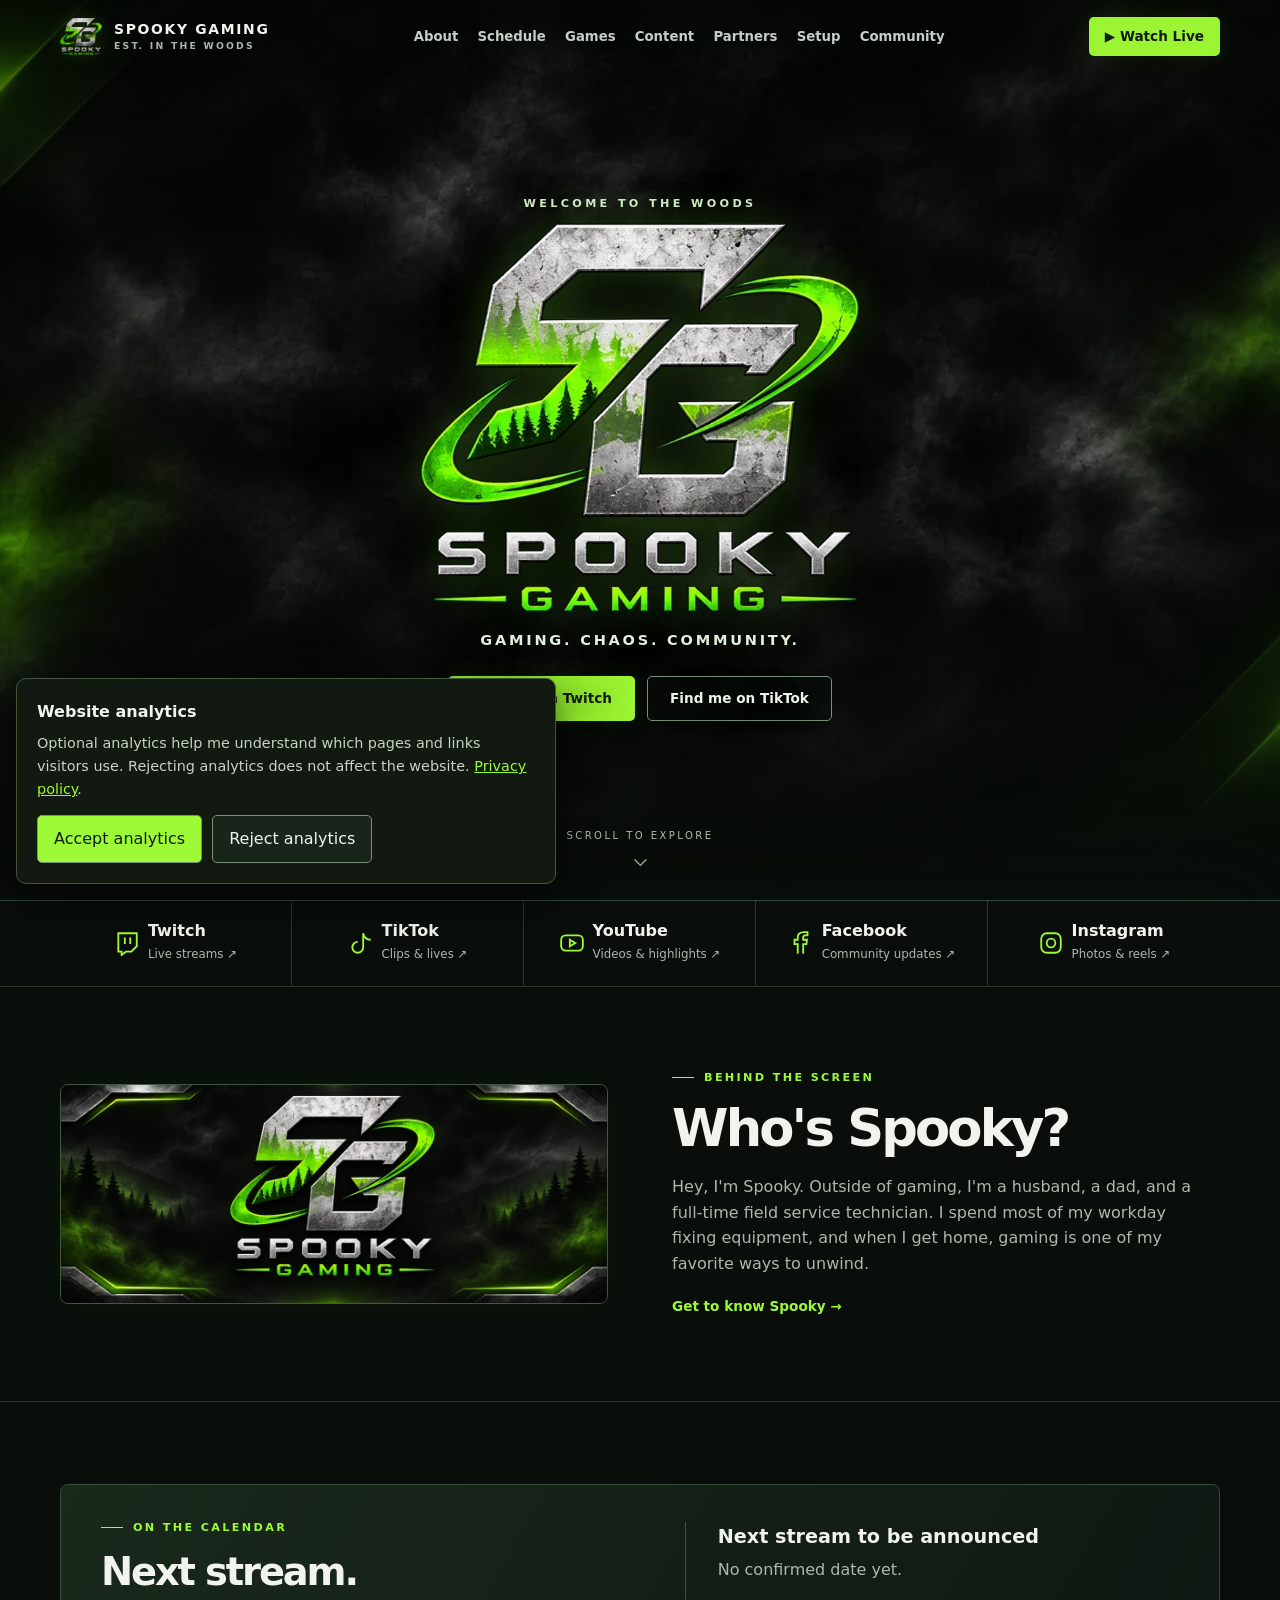
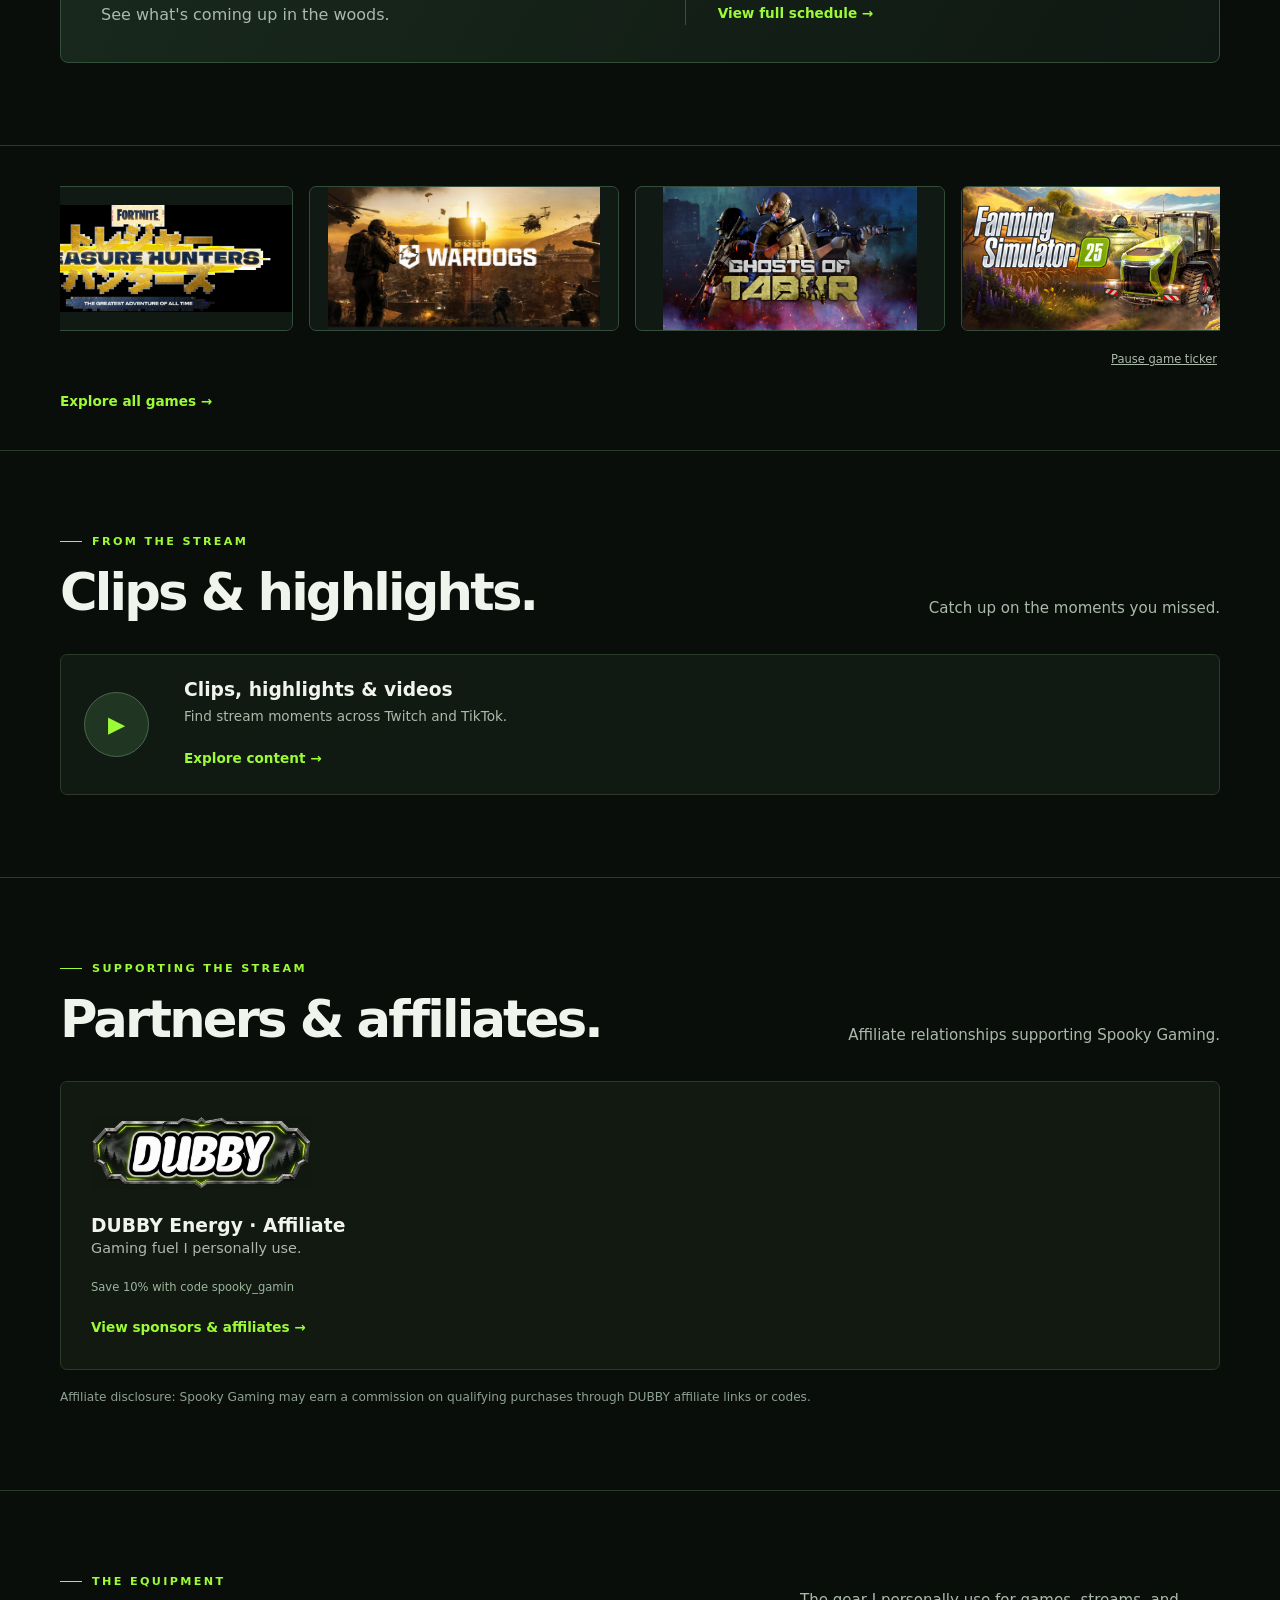
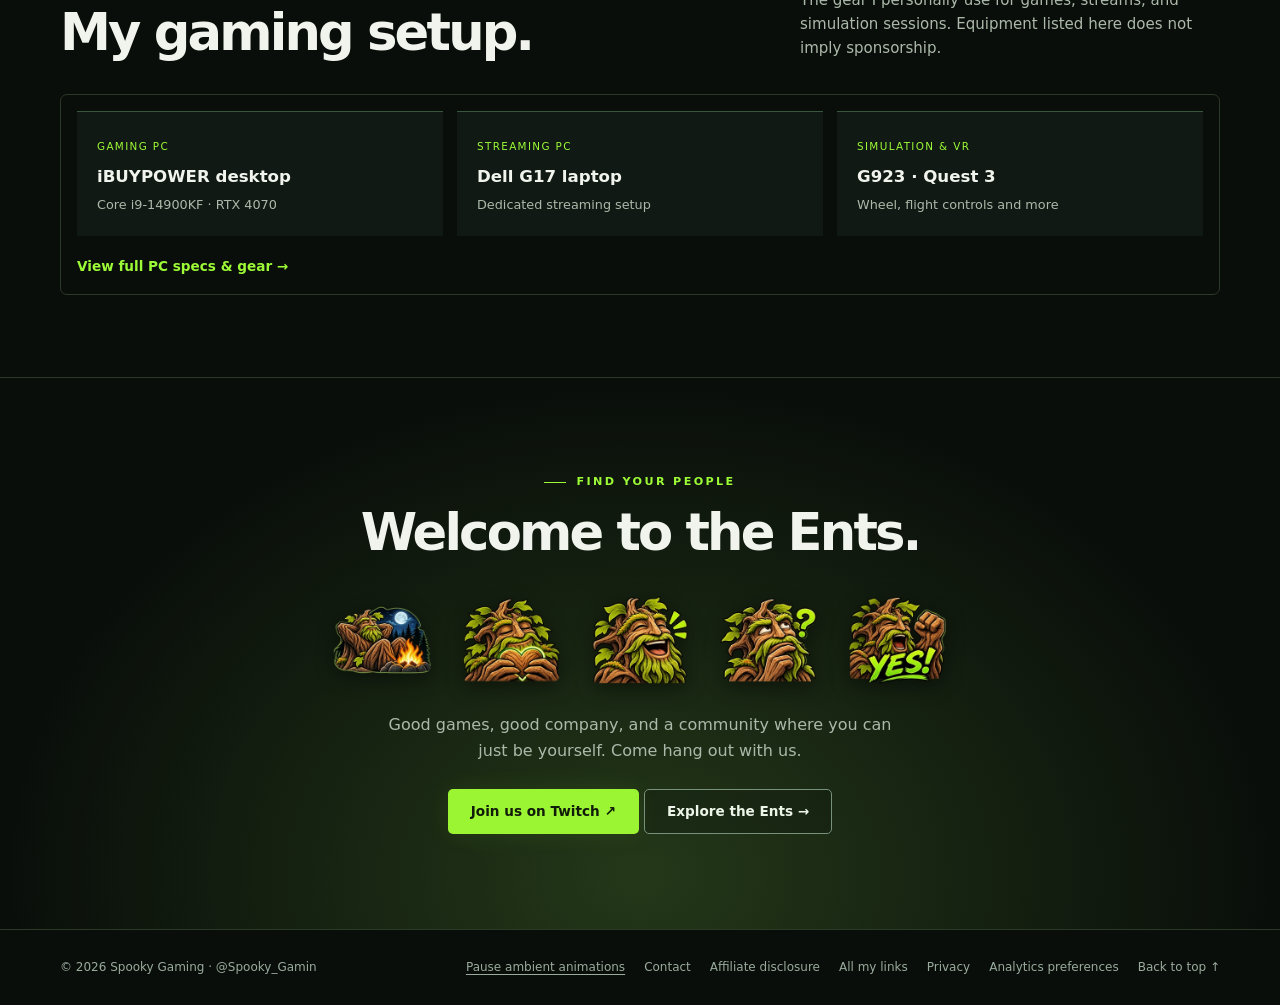
<file: index.html>
<!doctype html>
<html lang="en">
<head>
<meta charset="utf-8">
<meta name="viewport" content="width=device-width, initial-scale=1">
<meta name="theme-color" content="#0a100d">
<meta name="description" content="Spooky Gaming — variety gaming, simulators, extraction shooters, and the Ents community.">
<link rel="icon" href="icon.png">
<title>Spooky Gaming | Enter the Woods</title>
<style>
:root{color-scheme:dark;--bg:#0a100d;--surface:#101913;--line:#26392c;--green:#a0e477;--muted:#a9b7ac;--white:#f0f4ed;--max:1160px;--header:74px}*{box-sizing:border-box}html{scroll-behavior:smooth;scroll-padding-top:95px}body{margin:0;background:var(--bg);color:var(--white);font-family:Inter,ui-sans-serif,system-ui,-apple-system,BlinkMacSystemFont,"Segoe UI",sans-serif;line-height:1.6}a{color:inherit;text-decoration:none}button{font:inherit}a:focus-visible,button:focus-visible{outline:2px solid var(--green);outline-offset:5px}button{cursor:pointer}img,svg{display:block;max-width:100%}h1,h2,h3,p{margin:0}h2{font-size:clamp(2rem,4vw,3.4rem);letter-spacing:-.055em;line-height:1.08}h3{line-height:1.25}p{color:var(--muted)}.wrap{width:min(var(--max),calc(100% - 64px));margin:auto}.eyebrow{display:flex;align-items:center;gap:10px;color:var(--green);font-size:.7rem;letter-spacing:.21em;font-weight:750;text-transform:uppercase;margin-bottom:14px}.eyebrow:before{content:'';width:22px;height:1px;background:var(--green)}.skip{position:fixed;top:-100px;left:10px;z-index:100;background:var(--green);color:var(--bg);padding:12px}.skip:focus{top:10px}.site-header{position:fixed;inset:0 0 auto;height:var(--header);z-index:20;background:rgba(10,16,13,var(--nav-alpha,0));border-bottom:1px solid rgba(163,207,171,var(--nav-border,0));backdrop-filter:blur(var(--nav-blur,0px));transition:background .12s linear}.nav{height:100%;display:flex;align-items:center;justify-content:space-between;gap:28px}.brand{display:flex;gap:12px;align-items:center;font-size:.87rem;letter-spacing:.12em;font-weight:850;line-height:1.1;white-space:nowrap}.brand svg{width:32px;height:36px;color:var(--green)}.brand small{display:block;font-size:.58rem;letter-spacing:.24em;color:#a9b7ac;margin-top:4px}.nav-links{display:flex;align-items:center;gap:26px;font-size:.83rem;color:#c3cec4;font-weight:550}.nav-links a:hover,.footer a:hover{color:var(--green)}.button{display:inline-flex;align-items:center;justify-content:center;gap:9px;border:1px solid transparent;border-radius:5px;padding:12px 22px;font-size:.85rem;font-weight:750;line-height:1.2;transition:background .2s,color .2s,border .2s;min-height:45px}.primary{background:var(--green);color:#101b0c}.primary:hover{background:#c2f5a5}.outline{border-color:#77917a;background:#0b140e48;color:#edf5e9}.outline:hover{background:#263b27}.nav-live{padding:10px 15px;min-height:38px;white-space:nowrap}.menu-toggle{display:none;background:transparent;color:var(--white);border:1px solid var(--line);border-radius:5px;padding:6px 12px}.hero-space{height:100vh;height:100svh;min-height:540px;position:relative}.hero{position:fixed;inset:0 0 auto;height:100vh;height:100svh;min-height:540px;overflow:hidden;z-index:1;display:grid;place-items:center;isolation:isolate;background:radial-gradient(ellipse at 50% 43%,#45634d 0%,#1a3023 37%,#0b1611 80%);will-change:opacity,transform}.forest{position:absolute;inset:0;width:100%;height:100%;z-index:-2;overflow:hidden}.forest svg{position:absolute;width:100%;height:100%;object-fit:cover;max-width:none}.forest .far{transform:translateY(var(--far-y,0px))}.forest .near{transform:translateY(var(--near-y,0px))}.hero:after{content:'';position:absolute;inset:0;z-index:-1;background:linear-gradient(180deg,#07100d80 0%,transparent 30%,#09130d10 50%,#090f0c 100%),radial-gradient(ellipse at center,transparent 20%,#050c08a0 100%);pointer-events:none}.hero-copy{text-align:center;padding:90px 20px 95px;max-width:850px;text-shadow:0 2px 30px #0008}.hero-mark{width:75px;height:82px;margin:0 auto 18px;color:var(--green);filter:drop-shadow(0 0 25px #9be87955)}.hero-kicker{color:#c3e3bb;text-transform:uppercase;font-size:.7rem;letter-spacing:.32em;font-weight:650}.hero h1{font-size:clamp(3.2rem,9.2vw,8.5rem);line-height:.83;letter-spacing:-.07em;font-weight:950;margin:19px 0 24px}.hero h1 span{display:block;color:#a5d991;font-size:.79em;letter-spacing:.015em}.tagline{color:#dce8d9;letter-spacing:.19em;text-transform:uppercase;font-size:clamp(.65rem,1.4vw,.91rem);font-weight:650}.hero-actions{display:flex;gap:12px;justify-content:center;margin-top:30px;flex-wrap:wrap}.scroll-cue{position:absolute;bottom:28px;left:50%;transform:translateX(-50%);display:grid;justify-items:center;gap:8px;color:#b8cab9;font-size:.63rem;letter-spacing:.24em;white-space:nowrap}.scroll-cue svg{width:20px;height:20px;animation:drift 2s infinite}@keyframes drift{50%{transform:translateY(5px)}}.content{position:relative;z-index:3;background:var(--bg);border-top:1px solid #304638;box-shadow:0 -30px 80px #0a100d50}.social-strip{border-bottom:1px solid var(--line)}.social-grid{display:grid;grid-template-columns:repeat(3,1fr)}.social-item{padding:24px 20px;display:flex;justify-content:center;align-items:center;gap:15px;border-right:1px solid var(--line)}.social-item:last-child{border:0}.social-item strong{display:block;font-size:1rem;line-height:1.2}.social-item small{color:var(--muted);font-size:.74rem}.social-item svg{width:26px;height:26px;color:var(--green)}.social-item:hover:not(.pending){background:#132019}.pending{opacity:.65}.section{padding:82px 0;border-bottom:1px solid var(--line)}.section-head{display:flex;justify-content:space-between;align-items:end;gap:20px;margin-bottom:34px}.section-head p{max-width:420px;font-size:.94rem}.about-grid{display:grid;grid-template-columns:1fr 1fr;gap:64px;align-items:center}.about-copy p{margin-top:18px;max-width:540px}.about-art{min-height:330px;position:relative;overflow:hidden;border:1px solid #344d3b;border-radius:8px;background:radial-gradient(ellipse at 50% 40%,#385440,#14231b 65%,#0c1510);display:grid;place-items:center}.about-art svg{width:85%;max-width:460px}.art-label{position:absolute;bottom:16px;left:18px;font-size:.62rem;letter-spacing:.18em;text-transform:uppercase;color:#a1b7a2}.small-link{display:inline-flex;align-items:center;gap:9px;color:var(--green);font-size:.85rem;font-weight:700;margin-top:20px}.small-link:hover{text-decoration:underline}.schedule{display:grid;grid-template-columns:1.1fr 1fr;gap:40px;align-items:center;background:linear-gradient(120deg,#19291c,#0f1812);border:1px solid #344e3a;border-radius:8px;padding:34px 40px}.schedule-note{border-left:1px solid #38523c;padding-left:32px}.schedule-note strong{display:block;font-size:1.2rem;margin-bottom:5px}.schedule h2{font-size:clamp(1.8rem,3vw,2.7rem)}.cards{display:grid;grid-template-columns:repeat(3,1fr);gap:18px}.card{background:var(--surface);border:1px solid var(--line);border-radius:7px;overflow:hidden}.card-art{height:180px;position:relative;overflow:hidden;display:grid;align-items:end;padding:18px;background:#233629}.card-art svg{position:absolute;inset:0;width:100%;height:100%}.card-art strong{position:relative;font-size:1.6rem;font-weight:900;line-height:.95;letter-spacing:-.045em;text-shadow:0 2px 18px #000}.card-body{padding:19px}.card-body h3{font-size:1.07rem}.card-body p{font-size:.84rem;margin-top:6px}.category{color:var(--green);font-size:.65rem;letter-spacing:.14em;text-transform:uppercase;font-weight:700;margin-bottom:8px}.content-grid{display:grid;grid-template-columns:1fr 1fr;gap:18px}.video-card{display:grid;grid-template-columns:80px 1fr;gap:20px;align-items:center;background:#101a13;border:1px solid var(--line);border-radius:7px;padding:23px}.video-card:hover{border-color:#719c65}.play-icon{display:grid;place-items:center;border:1px solid #476a47;border-radius:50%;width:65px;height:65px;background:#203522;color:var(--green);font-size:1.4rem}.video-card p{font-size:.85rem;margin-top:5px}.partners{display:grid;grid-template-columns:1fr 1fr;gap:18px}.partner{padding:30px;border:1px solid var(--line);border-radius:7px;background:var(--surface)}.wordmark{font-size:2rem;letter-spacing:-.06em;font-weight:950;margin-bottom:14px}.partner:first-child .wordmark{font-style:italic;color:#c2eeab}.partner:nth-child(2) .wordmark{color:#ffb676}.partner p{font-size:.9rem}.partner .placeholder{display:block;color:#9db39c;font-size:.72rem;margin-top:18px}.disclosure{font-size:.76rem;margin-top:18px;color:#8fa192}.gear-grid{display:grid;grid-template-columns:repeat(3,1fr);gap:14px}.gear-item{padding:20px;border-top:1px solid #38553d;background:#101913}.gear-item small{color:var(--green);font-size:.65rem;letter-spacing:.13em;text-transform:uppercase}.gear-item strong{display:block;margin-top:6px;font-size:1.04rem}.gear-item p{font-size:.8rem;margin-top:5px}.community{text-align:center;padding:95px 20px;background:radial-gradient(ellipse at bottom,#1d3320 0%,#0a100d 67%);border-bottom:1px solid var(--line)}.community .eyebrow{justify-content:center}.community p{max-width:520px;margin:18px auto 25px}.footer{padding:28px 0;color:#9aab9d;font-size:.75rem}.footer-inner{display:flex;justify-content:space-between;align-items:center;gap:20px;flex-wrap:wrap}.footer-links{display:flex;gap:19px;flex-wrap:wrap}.sr-only{position:absolute;width:1px;height:1px;padding:0;margin:-1px;overflow:hidden;clip:rect(0,0,0,0);white-space:nowrap;border:0}
@media(max-width:850px){.wrap{width:calc(100% - 40px)}.nav-links{gap:15px}.nav-links a{font-size:.75rem}.about-grid{gap:28px}.section{padding:60px 0}.cards{gap:12px}.card-art{height:150px}.section-head{align-items:start;flex-direction:column;gap:12px}.gear-grid{grid-template-columns:repeat(2,1fr)}}
@media(max-width:650px){:root{--header:62px}.wrap{width:calc(100% - 32px)}.nav{gap:10px}.brand{font-size:.77rem}.brand svg{width:26px;height:30px}.menu-toggle{display:block;order:3}.nav-live{font-size:.75rem;margin-left:auto;padding:9px 12px}.nav-links{display:none;position:absolute;top:var(--header);left:0;right:0;background:#101b14;border-bottom:1px solid var(--line);padding:20px;flex-direction:column;align-items:stretch;gap:0}.nav-links.open{display:flex}.nav-links a{padding:12px;font-size:.92rem}.hero-mark{width:60px;height:65px}.hero h1{font-size:clamp(3.4rem,14vw,5.8rem)}.hero-copy{padding-top:75px}.hero-space,.hero{min-height:500px}.social-item{padding:19px 5px;gap:5px;flex-direction:column;text-align:center}.social-item svg{width:22px;height:22px}.social-item strong{font-size:.83rem}.social-item small{font-size:.64rem}.about-grid,.schedule,.content-grid,.partners{grid-template-columns:1fr;gap:20px}.about-art{min-height:230px}.about-copy{order:-1}.section{padding:48px 0}.schedule{padding:24px}.schedule-note{border-left:0;border-top:1px solid #38523c;padding:20px 0 0}.cards{grid-template-columns:1fr}.card-art{height:170px}.gear-grid{gap:8px}.gear-item{padding:15px}.gear-item strong{font-size:.9rem}.video-card{grid-template-columns:55px 1fr;padding:16px;gap:15px}.play-icon{width:48px;height:48px}.community{padding:60px 20px}.footer-inner{align-items:start;flex-direction:column;gap:10px}}
@media(prefers-reduced-motion:reduce){html{scroll-behavior:auto}.hero{position:absolute;will-change:auto}.scroll-cue svg{animation:none}*,*:before,*:after{transition:none!important}}

/* V2 • official Spooky Gaming branding */
:root{--green:#9cfa36;--line:#2b3927;--bg:#090e0a;--surface:#111910;--muted:#acb9aa}
.site-header .nav-logo{width:42px;height:42px;object-fit:contain;filter:drop-shadow(0 0 8px #84ff2930)}
.hero{background:#080d08 url('smoke-poster.webp') center/cover no-repeat}
.smoke-layer{position:absolute;inset:0;z-index:-3;overflow:hidden;background:url('smoke-poster.webp') center/cover no-repeat}
.smoke-video{display:block;width:100%;height:100%;object-fit:cover}
.forest{display:none;opacity:.48;mix-blend-mode:screen;z-index:-2;pointer-events:none}
.hero:after{background:linear-gradient(180deg,#05090588 0%,transparent 26%,transparent 58%,#090e0ae8 100%),radial-gradient(ellipse at center,transparent 27%,#050a0580 100%)}
.hero-copy{width:min(100%,850px);padding:calc(var(--header) + 8px) 20px 66px;display:flex;flex-direction:column;align-items:center}
.hero-logo{width:min(53vh,440px,78vw);height:auto;aspect-ratio:600/532;object-fit:contain;margin:10px auto 15px;filter:drop-shadow(0 0 22px #7dff2638)}
.hero-kicker{color:#d3e9c8;letter-spacing:.3em}
.tagline{color:#e3f0df}.hero-actions{margin-top:24px}
.primary{background:#9cf532;color:#111b0a;box-shadow:0 0 25px #9cf53216}.primary:hover{background:#c2ff84}
.about-art{min-height:0;background:#101710;border-color:#42583a;box-shadow:0 0 38px #7af5280a}.brand-banner{width:100%;height:auto;object-fit:contain}
.partner-logo{height:82px;display:flex;align-items:center;justify-content:flex-start;margin-bottom:20px}.partner-logo img{max-width:220px;width:100%;height:100%;object-fit:contain;object-position:left center}
.community{background:radial-gradient(ellipse at 50% 90%,#243819 0%,#090e0a 70%)}.ent-row{display:flex;justify-content:center;align-items:center;gap:clamp(4px,2vw,20px);margin:25px auto 0;max-width:640px}.ent-row img{width:min(17%,110px);height:auto;filter:drop-shadow(0 5px 10px #0007);transition:transform .22s}.ent-row img:hover{transform:translateY(-6px) scale(1.07)}
#motion-toggle{border:0;background:transparent;color:inherit;padding:0;text-decoration:underline;text-underline-offset:3px;font-size:inherit}.footer-links{align-items:center}
@media(max-width:650px){.site-header .nav-logo{width:34px;height:34px}.hero-logo{width:min(44vh,330px,76vw);margin:12px auto}.hero-copy{padding:calc(var(--header) + 12px) 14px 72px}.hero-actions{margin-top:18px}.hero-kicker{font-size:.61rem}.scroll-cue{bottom:18px}.about-art{min-height:0}.partner-logo{height:68px}}
@media(max-height:580px) and (min-width:651px){.hero-logo{width:230px}.hero-copy{padding-top:76px;padding-bottom:45px}.hero-actions{margin-top:12px}.scroll-cue{bottom:8px}}
@media(prefers-reduced-motion:reduce){.ent-row img:hover{transform:none}}
.motion-paused .hero{will-change:auto}.motion-paused .scroll-cue svg{animation:none}.motion-paused .ent-row img:hover{transform:none}

/* V3: seamless, untitled game gallery */
#partners .partners{grid-template-columns:1fr}#games{padding:36px 0}.game-ticker{overflow-x:auto;scrollbar-width:none;overscroll-behavior-x:contain;touch-action:pan-x pan-y;outline-offset:5px}.game-ticker::-webkit-scrollbar{display:none}.game-track{display:flex;width:max-content;gap:0}.game-group{display:flex;gap:16px;padding-right:16px;flex:none}.game-tile{width:clamp(220px,27vw,310px);flex:none;aspect-ratio:460/215;background:linear-gradient(135deg,#263f30,#101913);border:1px solid #344d3b;border-radius:7px;overflow:hidden;position:relative;display:grid;place-items:center}.game-tile img{position:absolute;inset:0;width:100%;height:100%;object-fit:contain;background:#101913}.game-tile [hidden]{display:none!important}.game-tile span{padding:12px;text-align:center;font-size:1rem;font-weight:750}.game-tile:hover{border-color:var(--green)}.ticker-toggle{display:block;margin:12px 0 0 auto;color:var(--muted);background:none;border:0;padding:3px;font-size:.72rem;text-decoration:underline}.ticker-toggle:hover{color:var(--green)}
.game-link{transition:border-color .2s,box-shadow .2s;cursor:pointer}.game-link:hover,.game-link:focus-visible{border-color:var(--green);box-shadow:inset 0 0 0 1px var(--green),0 0 12px #a0e47740}.game-tile .game-external{position:absolute;right:8px;top:8px;z-index:2;padding:3px 7px;border-radius:4px;background:#0a100de6;color:var(--green);font-size:1rem;line-height:1.4;opacity:0;transition:opacity .2s}.game-link:hover .game-external,.game-link:focus-visible .game-external{opacity:1}@media(hover:none){.game-tile .game-external{opacity:1}}.game-ticker{padding:4px 0}
.about-copy h3{margin-top:26px;font-size:1.15rem;color:var(--white)}.about-copy h3+p{margin-top:8px}#about .about-grid{align-items:start}#about .about-art{align-self:center}
.snapshot-card{transition:border-color .2s,box-shadow .2s;cursor:pointer}.snapshot-card:hover,.snapshot-card:focus-visible{border-color:var(--green);box-shadow:0 0 18px #9cfa3615}.setup-preview{display:block;border:1px solid var(--line);border-radius:7px;padding:16px}.nav-links{gap:clamp(12px,1.5vw,24px)}@media(min-width:651px) and (max-width:950px){.nav-links{gap:9px}.nav-links a{font-size:.72rem}.nav{gap:10px}}@media(max-width:790px){.nav-links{display:none;position:absolute;top:var(--header);left:0;right:0;background:#101b14;border-bottom:1px solid var(--line);padding:20px;flex-direction:column;align-items:stretch;gap:0}.nav-links.open{display:flex}.nav-links a{padding:12px;font-size:.92rem}.menu-toggle{display:block;order:3}.nav-live{margin-left:auto}}
.social-grid{grid-template-columns:repeat(5,minmax(0,1fr))}.social-item{padding:20px 8px;gap:8px}.social-item svg{flex:none}@media(max-width:650px){.social-grid{grid-template-columns:repeat(3,minmax(0,1fr))}.social-item{border-bottom:1px solid var(--line)}}
</style>
<script src="analytics-config.js" defer></script><script src="analytics.js" defer></script></head>
<body>
<a class="skip" href="#main">Skip to content</a>
<svg xmlns="http://www.w3.org/2000/svg" width="0" height="0" style="position:absolute" aria-hidden="true"><defs><symbol id="tree-mark" viewBox="0 0 60 66"><path d="M30 2 15 23h8L9 40h12L3 56h23v8h8v-8h23L39 40h12L37 23h8Z" fill="none" stroke="currentColor" stroke-width="3" stroke-linejoin="round"/><path d="M30 12v48" stroke="currentColor" stroke-width="1.7" opacity=".75"/></symbol><symbol id="pine" viewBox="-50 0 100 200" overflow="visible"><path fill="currentColor" d="M0 0-12 28l7-3-20 34 12-5-25 37 15-6-26 39 17-8-18 28 44-12v68H6v-68l44 12-18-28 17 8-26-39 15 6-25-37 12 5L5 25l7 3Z"/></symbol></defs></svg>
<header class="site-header" id="header"><div class="wrap nav"><a class="brand" href="#home" aria-label="Spooky Gaming home"><img class="nav-logo" src="logo.png" alt="" width="46" height="41"><span>SPOOKY GAMING<small>EST. IN THE WOODS</small></span></a><nav class="nav-links" id="nav-links" aria-label="Main navigation"><a href="about.html">About</a><a href="schedule.html">Schedule</a><a href="games.html">Games</a><a href="content.html">Content</a><a href="partners.html">Partners</a><a href="setup.html">Setup</a><a href="community.html">Community</a></nav><a class="button primary nav-live" href="https://www.twitch.tv/spooky_gamin" target="_blank" rel="noopener noreferrer">▶ Watch Live</a><button class="menu-toggle" aria-controls="nav-links" aria-expanded="false" aria-label="Toggle navigation">☰</button></div></header>
<div class="hero-space" id="home"><section class="hero" id="hero" aria-label="Welcome to Spooky Gaming"><div class="smoke-layer" aria-hidden="true"><video class="smoke-video" muted loop playsinline preload="metadata" poster="smoke-poster.webp" data-src="smoke.mp4"></video></div><div class="hero-copy"><div class="hero-kicker">Welcome to the woods</div><h1 class="sr-only">Spooky Gaming</h1><img class="hero-logo motion-image" src="logo.png" data-motion="logo-animated.webp" data-still="logo.png" alt="" width="600" height="532"><p class="tagline">Gaming. Chaos. Community.</p><div class="hero-actions"><a class="button primary" href="https://www.twitch.tv/spooky_gamin" target="_blank" rel="noopener noreferrer">▶ Watch on Twitch</a><a class="button outline" href="https://www.tiktok.com/@spooky_gamin" target="_blank" rel="noopener noreferrer">Find me on TikTok</a></div></div><a class="scroll-cue" href="#main">SCROLL TO EXPLORE<svg viewBox="0 0 24 24" fill="none" stroke="currentColor" stroke-width="1.5"><path d="m5 9 7 7 7-7"/></svg></a></section></div>
<main id="main" class="content" tabindex="-1"><div class="social-strip"><div class="wrap social-grid"><a class="social-item" href="https://www.twitch.tv/spooky_gamin" target="_blank" rel="noopener noreferrer"><svg viewBox="0 0 24 24" fill="none" stroke="currentColor" stroke-width="1.7" aria-hidden="true"><path d="M4 3h17v12l-5 5h-5l-4 3v-3H4Z M10 7v6m5-6v6"/></svg><div><strong>Twitch</strong><small>Live streams ↗</small></div></a><a class="social-item" href="https://www.tiktok.com/@spooky_gamin" target="_blank" rel="noopener noreferrer"><svg viewBox="0 0 24 24" fill="none" stroke="currentColor" stroke-width="1.7" aria-hidden="true"><path d="M14 3v13a5 5 0 1 1-5-5m5-8c1 5 4 6 7 6"/></svg><div><strong>TikTok</strong><small>Clips &amp; lives ↗</small></div></a><a class="social-item" href="https://www.youtube.com/@spooky_gamin6591" target="_blank" rel="noopener noreferrer"><svg viewBox="0 0 24 24" fill="none" stroke="currentColor" stroke-width="1.7" aria-hidden="true"><rect x="2" y="5" width="20" height="14" rx="4"/><path d="m10 9 5 3-5 3Z"/></svg><div><strong>YouTube</strong><small>Videos &amp; highlights ↗</small></div></a><a class="social-item" href="https://www.facebook.com/Sp00kyGamin" target="_blank" rel="noopener noreferrer"><svg viewBox="0 0 24 24" fill="none" stroke="currentColor" stroke-width="1.7" aria-hidden="true"><path d="M14 22V13h3l.5-4H14V7c0-1 .5-2 2-2h2V2h-3c-4 0-6 2-6 5v2H6v4h3v9"/></svg><div><strong>Facebook</strong><small>Community updates ↗</small></div></a><a class="social-item" href="https://www.instagram.com/spooky_gamin/" target="_blank" rel="noopener noreferrer"><svg viewBox="0 0 24 24" fill="none" stroke="currentColor" stroke-width="1.7" aria-hidden="true"><rect x="3" y="3" width="18" height="18" rx="5"/><circle cx="12" cy="12" r="4"/><path d="M17 7h.01"/></svg><div><strong>Instagram</strong><small>Photos &amp; reels ↗</small></div></a></div></div>
<section class="section" id="about"><div class="wrap about-grid"><div class="about-art"><img class="brand-banner" src="banner.webp" alt="Spooky Gaming official forest banner" loading="lazy" width="1200" height="480"></div><div class="about-copy"><div class="eyebrow">Behind the screen</div><h2>Who's Spooky?</h2><p>Hey, I'm Spooky. Outside of gaming, I'm a husband, a dad, and a full-time field service technician. I spend most of my workday fixing equipment, and when I get home, gaming is one of my favorite ways to unwind.</p><a class="small-link" href="about.html">Get to know Spooky →</a></div></div></section>
<section class="section" id="schedule"><a class="wrap schedule snapshot-card" href="schedule.html" aria-label="View full stream schedule"><div><div class="eyebrow">On the calendar</div><h2>Next stream.</h2><p style="margin-top:10px">See what's coming up in the woods.</p></div><div class="schedule-note"><div data-schedule="next"><strong>Next stream to be announced</strong><p>No confirmed date yet.</p></div><span class="small-link">View full schedule →</span></div></a></section>
<section class="section" id="games" aria-label="Games I play"><div class="wrap"><div class="game-ticker" tabindex="0" aria-label="Game gallery, swipe or use arrow keys to browse"><div class="game-track" id="game-track"><div class="game-group"><a class="game-tile game-link" href="https://www.fortnite.com/" target="_blank" rel="noopener noreferrer" aria-label="Fortnite — official game page (opens in new tab)"><img src="fortnite.png?v=3.3" alt="Fortnite" decoding="async" onerror="this.hidden=true;this.nextElementSibling.hidden=false"><span hidden>Fortnite</span><span class="game-external" aria-hidden="true">↗</span></a><a class="game-tile game-link" href="https://store.steampowered.com/app/1867240/" target="_blank" rel="noopener noreferrer" aria-label="WARDOGS — official game page (opens in new tab)"><img src="IMG_4468.jpeg?v=3.3" alt="WARDOGS" decoding="async" onerror="this.hidden=true;this.nextElementSibling.hidden=false"><span hidden>WARDOGS</span><span class="game-external" aria-hidden="true">↗</span></a><a class="game-tile game-link" href="https://store.steampowered.com/app/1957780/" target="_blank" rel="noopener noreferrer" aria-label="Ghosts of Tabor — official game page (opens in new tab)"><img src="IMG_4467.png?v=3.3" alt="Ghosts of Tabor" decoding="async" onerror="this.hidden=true;this.nextElementSibling.hidden=false"><span hidden>Ghosts of Tabor</span><span class="game-external" aria-hidden="true">↗</span></a><a class="game-tile game-link" href="https://store.steampowered.com/app/2300320/" target="_blank" rel="noopener noreferrer" aria-label="Farming Simulator 25 — official game page (opens in new tab)"><img src="farming.png?v=3.3" alt="Farming Simulator 25" decoding="async" onerror="this.hidden=true;this.nextElementSibling.hidden=false"><span hidden>Farming Simulator 25</span><span class="game-external" aria-hidden="true">↗</span></a><a class="game-tile game-link" href="https://store.steampowered.com/app/1808500/" target="_blank" rel="noopener noreferrer" aria-label="ARC Raiders — official game page (opens in new tab)"><img src="000d0f4b-a3e4-496d-bccc-40f99350b8f7_rw_3840.jpg?v=3.3" alt="ARC Raiders" decoding="async" onerror="this.hidden=true;this.nextElementSibling.hidden=false"><span hidden>ARC Raiders</span><span class="game-external" aria-hidden="true">↗</span></a><a class="game-tile game-link" href="https://store.steampowered.com/app/2550530/" target="_blank" rel="noopener noreferrer" aria-label="The Legend of California — official game page (opens in new tab)"><img src="legend-of-california.png?v=3.3" alt="The Legend of California" decoding="async" onerror="this.hidden=true;this.nextElementSibling.hidden=false"><span hidden>The Legend of California</span><span class="game-external" aria-hidden="true">↗</span></a><a class="game-tile game-link" href="https://store.steampowered.com/app/270880/" target="_blank" rel="noopener noreferrer" aria-label="American Truck Simulator — official game page (opens in new tab)"><img src="ats.png?v=3.3" alt="American Truck Simulator" decoding="async" onerror="this.hidden=true;this.nextElementSibling.hidden=false"><span hidden>American Truck Simulator</span><span class="game-external" aria-hidden="true">↗</span></a><a class="game-tile game-link" href="https://store.steampowered.com/app/3240220/" target="_blank" rel="noopener noreferrer" aria-label="Grand Theft Auto V — official game page (opens in new tab)"><img src="gta-v.png?v=3.3" alt="Grand Theft Auto V" decoding="async" onerror="this.hidden=true;this.nextElementSibling.hidden=false"><span hidden>Grand Theft Auto V</span><span class="game-external" aria-hidden="true">↗</span></a><a class="game-tile game-link" href="https://store.steampowered.com/app/1153640/" target="_blank" rel="noopener noreferrer" aria-label="CHORUS — official game page (opens in new tab)"><img src="IMG_4469.jpeg?v=3.3" alt="CHORUS" decoding="async" onerror="this.hidden=true;this.nextElementSibling.hidden=false"><span hidden>CHORUS</span><span class="game-external" aria-hidden="true">↗</span></a><div class="game-tile"><img src="28FFBB68-6CD2-4329-B09B-15AFD20555CB.png?v=3.3" alt="Variety" decoding="async" onerror="this.hidden=true;this.nextElementSibling.hidden=false"><span hidden>Variety</span></div></div></div></div><button class="ticker-toggle" id="ticker-toggle" type="button" aria-pressed="false">Pause game ticker</button><a class="small-link" href="games.html">Explore all games →</a></div></section>
<section class="section" id="content"><div class="wrap"><div class="section-head"><div><div class="eyebrow">From the stream</div><h2>Clips & highlights.</h2></div><p>Catch up on the moments you missed.</p></div><a class="video-card snapshot-card" href="content.html"><div class="play-icon" aria-hidden="true">▶</div><div><h3>Clips, highlights &amp; videos</h3><p>Find stream moments across Twitch and TikTok.</p><span class="small-link">Explore content →</span></div></a></div></section>
<section class="section" id="partners"><div class="wrap"><div class="section-head"><div><div class="eyebrow">Supporting the stream</div><h2>Partners & affiliates.</h2></div><p>Affiliate relationships supporting Spooky Gaming.</p></div><div class="partners"><a class="partner snapshot-card" href="partners.html"><div class="wordmark partner-logo"><img class="motion-image" src="dubby.png" data-still="dubby.png" data-motion="dubby-animated.webp" alt="DUBBY" width="720" height="240" loading="lazy"></div><h3>DUBBY Energy · Affiliate</h3><p>Gaming fuel I personally use.</p><span class="placeholder">Save 10% with code spooky_gamin</span><span class="small-link">View sponsors &amp; affiliates →</span></a></div><p class="disclosure">Affiliate disclosure: Spooky Gaming may earn a commission on qualifying purchases through DUBBY affiliate links or codes.</p></div></section>
<section class="section" id="setup"><div class="wrap"><div class="section-head"><div><div class="eyebrow">The equipment</div><h2>My gaming setup.</h2></div><p>The gear I personally use for games, streams, and simulation sessions. Equipment listed here does not imply sponsorship.</p></div><a class="snapshot-card setup-preview" href="setup.html"><div class="gear-grid"><div class="gear-item"><small>Gaming PC</small><strong>iBUYPOWER desktop</strong><p>Core i9-14900KF · RTX 4070</p></div><div class="gear-item"><small>Streaming PC</small><strong>Dell G17 laptop</strong><p>Dedicated streaming setup</p></div><div class="gear-item"><small>Simulation &amp; VR</small><strong>G923 · Quest 3</strong><p>Wheel, flight controls and more</p></div></div><span class="small-link">View full PC specs &amp; gear →</span></a></div></section>
<section class="community" id="community"><div class="eyebrow">Find your people</div><h2>Welcome to the Ents.</h2><div class="ent-row" aria-label="Spooky Gaming community emotes"><img src="ent-campfire.webp" alt="Ent by the campfire" width="256" height="256" loading="lazy"><img src="ent-heart.webp" alt="Ent making a heart" width="256" height="256" loading="lazy"><img src="ent-laugh.webp" alt="Laughing Ent" width="256" height="256" loading="lazy"><img src="ent-thinking.webp" alt="Thinking Ent" width="256" height="256" loading="lazy"><img src="ent-yes.webp" alt="Ent saying yes" width="256" height="256" loading="lazy"></div><p>Good games, good company, and a community where you can just be yourself. Come hang out with us.</p><a class="button primary" href="https://www.twitch.tv/spooky_gamin" target="_blank" rel="noopener noreferrer">Join us on Twitch ↗</a> <a class="button outline" href="community.html">Explore the Ents →</a></section>
<footer class="footer"><div class="wrap footer-inner"><span>© 2026 Spooky Gaming · @Spooky_Gamin</span><div class="footer-links"><button id="motion-toggle" type="button" aria-pressed="false">Pause ambient animations</button><a href="partners.html#contact">Contact</a><a href="partners.html#disclosure">Affiliate disclosure</a><a href="/links/">All my links</a><a href="privacy.html">Privacy</a><a href="privacy.html" data-analytics-settings>Analytics preferences</a><a href="#home">Back to top ↑</a></div></div></footer></main>
<script>
(()=>{const hero=document.getElementById('hero'),space=document.querySelector('.hero-space'),header=document.getElementById('header'),reduce=matchMedia('(prefers-reduced-motion: reduce)');let queued=false;function update(){const y=Math.max(0,window.scrollY),h=space.offsetHeight,p=Math.min(1,y/(h*.82)),nav=Math.min(1,y/240);header.style.setProperty('--nav-alpha',(.04+nav*.90).toFixed(3));header.style.setProperty('--nav-border',(nav*.17).toFixed(3));header.style.setProperty('--nav-blur',`${nav*14}px`);if(!reduce.matches){hero.style.opacity=String(Math.max(0,1-p*1.06));hero.style.transform=`translateY(${-y*.36}px)`;hero.inert=p>.94;hero.style.visibility=p>=1?'hidden':'visible'}else{hero.style.opacity='';hero.style.transform='';hero.style.visibility='';hero.inert=false}queued=false}function queue(){if(!queued){queued=true;requestAnimationFrame(update)}}window.addEventListener('scroll',queue,{passive:true});window.addEventListener('resize',queue);reduce.addEventListener?.('change',queue);update();const menu=document.querySelector('.menu-toggle'),links=document.getElementById('nav-links');function close(){links.classList.remove('open');menu.setAttribute('aria-expanded','false')}menu.addEventListener('click',()=>{const open=links.classList.toggle('open');menu.setAttribute('aria-expanded',String(open))});links.addEventListener('click',e=>{if(e.target.closest('a'))close()});document.addEventListener('keydown',e=>{if(e.key==='Escape'&&links.classList.contains('open')){close();menu.focus()}})})();
</script>
<script>
(()=>{const media=matchMedia('(prefers-reduced-motion: reduce)'), video=document.querySelector('.smoke-video'), button=document.getElementById('motion-toggle'), images=[...document.querySelectorAll('.motion-image')];let manual=false,heroVisible=true;const hero=document.getElementById('hero');function update(){const off=media.matches||manual;document.documentElement.classList.toggle('motion-paused',off);images.forEach(img=>{const next=off?img.dataset.still:img.dataset.motion;if(img.getAttribute('src')!==next)img.src=next});if(!off&&heroVisible&&!document.hidden){if(!video.getAttribute('src'))video.src=video.dataset.src;video.play().catch(()=>{});}else{video.pause();if(off&&video.getAttribute('src')){video.removeAttribute('src');video.load();}}button.textContent=off?'Ambient animations paused':'Pause ambient animations';button.setAttribute('aria-pressed',String(off));button.disabled=media.matches;}button.addEventListener('click',()=>{manual=!manual;update()});media.addEventListener?.('change',update);document.addEventListener('visibilitychange',update);window.addEventListener('scroll',()=>{const next=window.scrollY<document.querySelector('.hero-space').offsetHeight*.95;if(next!==heroVisible){heroVisible=next;update()}},{passive:true});update()})();
</script>
<script>
(()=>{
// Edit this list to change the game ticker. All artwork is hosted locally.
const games = [
  {
    "name": "Fortnite",
    "local": "fortnite.png"
  },
  {
    "name": "WARDOGS",
    "local": "IMG_4468.jpeg"
  },
  {
    "name": "Ghosts of Tabor",
    "local": "IMG_4467.png"
  },
  {
    "name": "Farming Simulator 25",
    "local": "farming.png"
  },
  {
    "name": "ARC Raiders",
    "local": "000d0f4b-a3e4-496d-bccc-40f99350b8f7_rw_3840.jpg"
  },
  {
    "name": "The Legend of California",
    "local": "legend-of-california.png"
  },
  {
    "name": "American Truck Simulator",
    "local": "ats.png"
  },
  {
    "name": "Grand Theft Auto V",
    "local": "gta-v.png"
  },
  {
    "name": "CHORUS",
    "local": "IMG_4469.jpeg"
  },
  {
    "name": "Variety",
    "local": "28FFBB68-6CD2-4329-B09B-15AFD20555CB.png"
  }
];
const viewport=document.querySelector('.game-ticker'),track=document.getElementById('game-track'),button=document.getElementById('ticker-toggle'),media=matchMedia('(prefers-reduced-motion: reduce)');
const first=track.querySelector('.game-group');for(let i=0;i<2;i++){const clone=first.cloneNode(true);clone.setAttribute('aria-hidden','true');clone.querySelectorAll('a').forEach(a=>a.tabIndex=-1);track.append(clone);}let paused=false,hover=false,focus=false,touch=false,last=0,pos=0,internal=false;
button.addEventListener('click',()=>{paused=!paused;button.setAttribute('aria-pressed',String(paused));button.textContent=paused?'Resume game ticker':'Pause game ticker';});
viewport.addEventListener('mouseenter',()=>hover=true);viewport.addEventListener('mouseleave',()=>hover=false);viewport.addEventListener('focusin',()=>focus=true);viewport.addEventListener('focusout',e=>{focus=viewport.contains(e.relatedTarget);});let startX=0,startY=0,dragged=false;viewport.addEventListener('touchstart',e=>{touch=true;dragged=false;startX=e.touches[0].clientX;startY=e.touches[0].clientY;},{passive:true});viewport.addEventListener('touchmove',e=>{if(Math.hypot(e.touches[0].clientX-startX,e.touches[0].clientY-startY)>10)dragged=true;},{passive:true});viewport.addEventListener('touchend',()=>touch=false,{passive:true});viewport.addEventListener('touchcancel',()=>{touch=false;dragged=true;},{passive:true});viewport.addEventListener('click',e=>{if(dragged&&e.target.closest('a.game-link')){e.preventDefault();dragged=false;}},true);
viewport.addEventListener('scroll',()=>{if(Math.abs(viewport.scrollLeft-pos)>2)pos=viewport.scrollLeft;});
function tick(now){const dt=Math.min(now-last,50);last=now;const width=first.getBoundingClientRect().width;if(width&&!paused&&!hover&&!focus&&!touch&&!media.matches&&!document.documentElement.classList.contains('motion-paused')&&!document.body.classList.contains('motion-paused')){if(Math.abs(viewport.scrollLeft-pos)>2)pos=viewport.scrollLeft;pos=(pos+dt*.045)%width;internal=true;viewport.scrollLeft=pos;internal=false;}requestAnimationFrame(tick);}requestAnimationFrame(tick);
})();
</script>
<script src="schedule.js" defer></script></body></html>
</file>
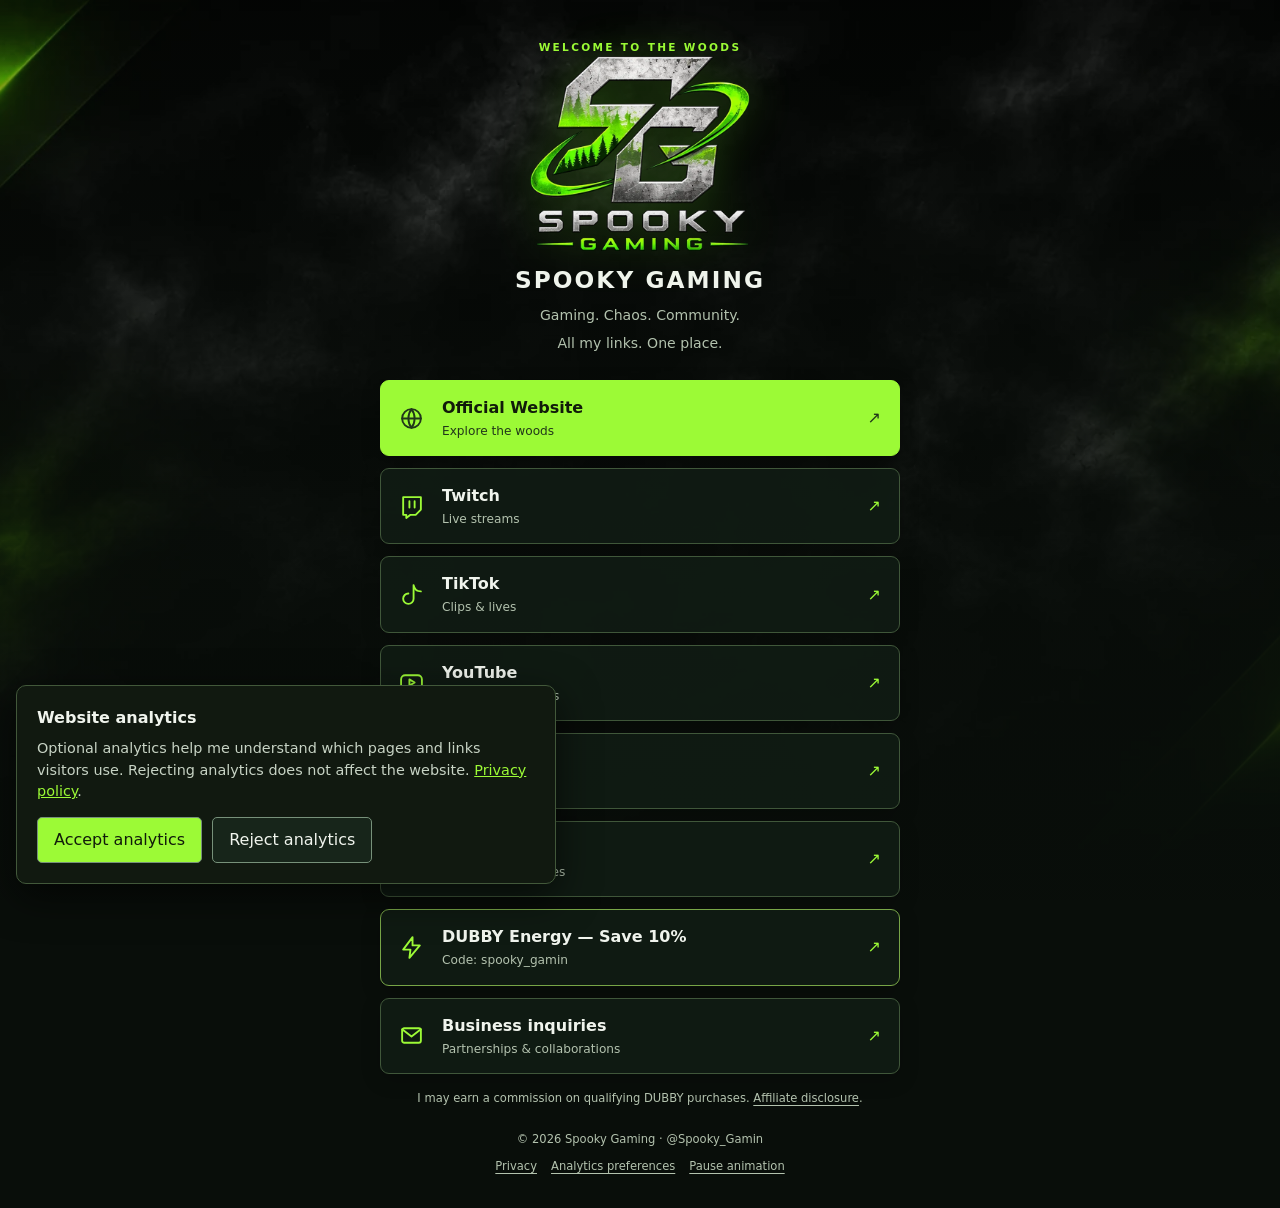
<file: links/index.html>
<!doctype html><html lang="en"><head><meta charset="utf-8"><meta name="viewport" content="width=device-width,initial-scale=1"><meta name="theme-color" content="#090e0a"><meta name="description" content="All official Spooky Gaming links: streams, videos, socials, partnerships and more."><meta property="og:title" content="Spooky Gaming | All my links"><meta property="og:description" content="Gaming. Chaos. Community. All my links in one place."><meta property="og:image" content="https://spooky-gamin.github.io/banner.webp"><meta property="og:url" content="https://spooky-gamin.github.io/links/"><link rel="canonical" href="https://spooky-gamin.github.io/links/"><link rel="icon" href="/icon.png"><title>All my links | Spooky Gaming</title><script src="/analytics-config.js" defer></script><script src="/analytics.js" defer></script><style>
:root{color-scheme:dark;--green:#9cfa36;--muted:#b3c2ae}*{box-sizing:border-box}body{margin:0;min-height:100vh;background:#090e0a;color:#f0f4ed;font-family:system-ui,-apple-system,BlinkMacSystemFont,"Segoe UI",sans-serif;line-height:1.5}a{color:inherit;text-decoration:none}button{font:inherit}a:focus-visible,button:focus-visible{outline:2px solid var(--green);outline-offset:4px}.background{position:fixed;inset:0;z-index:-2;background:#090e0a url('/smoke-poster.webp') center/cover no-repeat}.background video{width:100%;height:100%;object-fit:cover}.shade{position:fixed;inset:0;z-index:-1;background:linear-gradient(180deg,#090e0a55,#090e0ad9 65%,#090e0af5)}main{width:min(100% - 32px,520px);margin:auto;padding:40px 0 32px}.brand{text-align:center;margin-bottom:26px}.brand img{display:block;width:min(220px,60vw);height:auto;margin:0 auto 12px;filter:drop-shadow(0 0 22px #7dff2638)}.brand h1{font-size:1.45rem;letter-spacing:.09em;margin:0}.brand p{color:var(--muted);margin:7px 0 0;font-size:.88rem}.kicker{color:var(--green);font-size:.66rem;text-transform:uppercase;letter-spacing:.22em;font-weight:700}.links{display:grid;gap:12px}.link-card{display:grid;grid-template-columns:28px 1fr 18px;gap:15px;align-items:center;padding:15px 18px;min-height:72px;background:#111c14eb;border:1px solid #40573a;border-radius:9px;transition:background .2s,border-color .2s,transform .2s;box-shadow:0 6px 20px #0003}.link-card:hover{background:#203321;border-color:var(--green);transform:translateY(-2px)}.link-card svg{width:25px;height:25px;color:var(--green)}.link-card strong{display:block;font-size:1rem}.link-card small{display:block;color:var(--muted);font-size:.76rem;margin-top:2px}.arrow{color:var(--green);text-align:right}.main-link{background:#9cfa36;color:#111b0a;border-color:#9cfa36}.main-link:hover{background:#c2ff84}.main-link svg,.main-link .arrow,.main-link small{color:#21361a}.affiliate{border-color:#78a647}.disclosure{text-align:center;font-size:.72rem;color:var(--muted);margin:16px 8px}.disclosure a,footer a,footer button{text-decoration:underline;text-underline-offset:3px}footer{text-align:center;font-size:.72rem;color:var(--muted);margin-top:24px}footer nav{display:flex;flex-wrap:wrap;justify-content:center;gap:14px;margin-top:10px}footer button{padding:0;background:none;border:0;color:inherit;cursor:pointer}.background video[hidden]{display:none!important}@media(prefers-reduced-motion:reduce){.link-card{transition:none}.link-card:hover{transform:none}}
</style></head><body><div class="background" aria-hidden="true"><video id="smoke" muted loop playsinline preload="none" poster="/smoke-poster.webp" data-src="/smoke.mp4"></video></div><div class="shade" aria-hidden="true"></div><main><header class="brand"><div class="kicker">Welcome to the woods</div><img id="brand-logo" src="/logo.png" alt="" width="600" height="532"><h1>SPOOKY GAMING</h1><p>Gaming. Chaos. Community.</p><p>All my links. One place.</p></header><nav class="links" aria-label="Official Spooky Gaming links"><a class="link-card main-link" href="https://spooky-gamin.github.io/"><svg aria-hidden="true" viewBox="0 0 24 24" fill="none" stroke="currentColor" stroke-width="1.8" stroke-linecap="round" stroke-linejoin="round"><circle cx="12" cy="12" r="9"/><path d="M3 12h18M12 3a15 15 0 0 1 0 18 15 15 0 0 1 0-18"/></svg><span><strong>Official Website</strong><small>Explore the woods</small></span><span class="arrow" aria-hidden="true">↗</span></a>
<a class="link-card" href="https://www.twitch.tv/spooky_gamin" target="_blank" rel="noopener noreferrer"><svg aria-hidden="true" viewBox="0 0 24 24" fill="none" stroke="currentColor" stroke-width="1.8" stroke-linecap="round" stroke-linejoin="round"><path d="M4 3h17v12l-5 5h-5l-4 3v-3H4Z M10 7v6m5-6v6"/></svg><span><strong>Twitch</strong><small>Live streams</small></span><span class="arrow" aria-hidden="true">↗</span></a>
<a class="link-card" href="https://www.tiktok.com/@spooky_gamin" target="_blank" rel="noopener noreferrer"><svg aria-hidden="true" viewBox="0 0 24 24" fill="none" stroke="currentColor" stroke-width="1.8" stroke-linecap="round" stroke-linejoin="round"><path d="M14 3v13a5 5 0 1 1-5-5m5-8c1 5 4 6 7 6"/></svg><span><strong>TikTok</strong><small>Clips &amp; lives</small></span><span class="arrow" aria-hidden="true">↗</span></a>
<a class="link-card" href="https://www.youtube.com/@spooky_gamin6591" target="_blank" rel="noopener noreferrer"><svg aria-hidden="true" viewBox="0 0 24 24" fill="none" stroke="currentColor" stroke-width="1.8" stroke-linecap="round" stroke-linejoin="round"><rect x="2" y="5" width="20" height="14" rx="4"/><path d="m10 9 5 3-5 3Z"/></svg><span><strong>YouTube</strong><small>Videos &amp; highlights</small></span><span class="arrow" aria-hidden="true">↗</span></a>
<a class="link-card" href="https://www.instagram.com/spooky_gamin/" target="_blank" rel="noopener noreferrer"><svg aria-hidden="true" viewBox="0 0 24 24" fill="none" stroke="currentColor" stroke-width="1.8" stroke-linecap="round" stroke-linejoin="round"><rect x="3" y="3" width="18" height="18" rx="5"/><circle cx="12" cy="12" r="4"/><path d="M17 7h.01"/></svg><span><strong>Instagram</strong><small>Photos &amp; reels</small></span><span class="arrow" aria-hidden="true">↗</span></a>
<a class="link-card" href="https://www.facebook.com/Sp00kyGamin" target="_blank" rel="noopener noreferrer"><svg aria-hidden="true" viewBox="0 0 24 24" fill="none" stroke="currentColor" stroke-width="1.8" stroke-linecap="round" stroke-linejoin="round"><path d="M14 22V13h3l.5-4H14V7c0-1 .5-2 2-2h2V2h-3c-4 0-6 2-6 5v2H6v4h3v9"/></svg><span><strong>Facebook</strong><small>Community updates</small></span><span class="arrow" aria-hidden="true">↗</span></a>
<a class="link-card affiliate" href="https://www.dubby.gg/discount/spooky_gamin?ref=gdzifgrs" target="_blank" rel="noopener noreferrer sponsored"><svg aria-hidden="true" viewBox="0 0 24 24" fill="none" stroke="currentColor" stroke-width="1.8" stroke-linecap="round" stroke-linejoin="round"><path d="m13 2-9 12h7l-1 8 10-12h-7z"/></svg><span><strong>DUBBY Energy — Save 10%</strong><small>Code: spooky_gamin</small></span><span class="arrow" aria-hidden="true">↗</span></a>
<a class="link-card" href="mailto:spooky.gamin1@gmail.com"><svg aria-hidden="true" viewBox="0 0 24 24" fill="none" stroke="currentColor" stroke-width="1.8" stroke-linecap="round" stroke-linejoin="round"><rect x="3" y="5" width="18" height="14" rx="2"/><path d="m3 6 9 7 9-7"/></svg><span><strong>Business inquiries</strong><small>Partnerships &amp; collaborations</small></span><span class="arrow" aria-hidden="true">↗</span></a></nav><p class="disclosure">I may earn a commission on qualifying DUBBY purchases. <a href="/partners.html#disclosure">Affiliate disclosure</a>.</p><footer>© 2026 Spooky Gaming · @Spooky_Gamin<nav aria-label="Website preferences"><a href="/privacy.html">Privacy</a><a href="/privacy.html" data-analytics-settings>Analytics preferences</a><button id="motion" type="button">Pause animation</button></nav></footer></main><script>(()=>{const m=matchMedia('(prefers-reduced-motion: reduce)'),v=document.getElementById('smoke'),l=document.getElementById('brand-logo'),b=document.getElementById('motion');let pause=false;function update(){const off=pause||m.matches;l.src=off?'/logo.png':'/logo-animated.webp';v.hidden=off;if(off||document.hidden)v.pause();else{if(!v.getAttribute('src'))v.src=v.dataset.src;v.play().catch(()=>{})}b.textContent=off?'Resume animation':'Pause animation';b.disabled=m.matches;b.setAttribute('aria-pressed',String(off))}b.addEventListener('click',()=>{pause=!pause;update()});m.addEventListener?.('change',update);document.addEventListener('visibilitychange',update);update()})();</script></body></html>
</file>
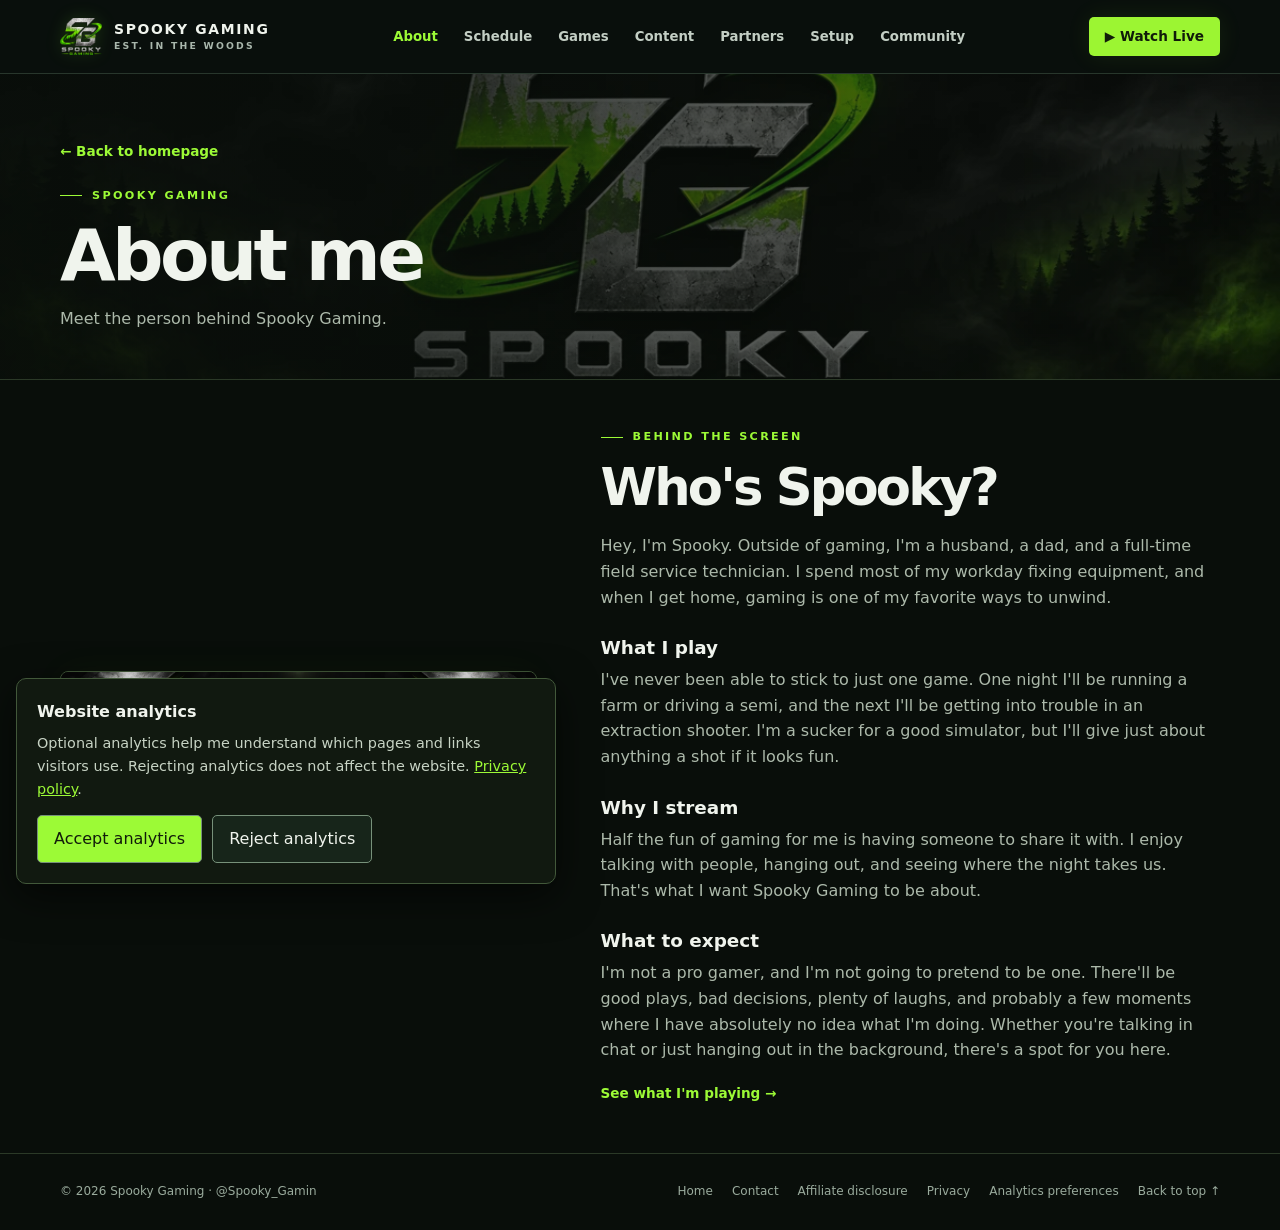
<file: about.html>
<!doctype html><html lang="en"><head><meta charset="utf-8"><meta name="viewport" content="width=device-width, initial-scale=1"><meta name="theme-color" content="#090e0a"><meta name="description" content="Meet the person behind Spooky Gaming."><title>About me | Spooky Gaming</title><link rel="icon" href="icon.png"><link rel="stylesheet" href="site.css"><script src="analytics-config.js" defer></script><script src="analytics.js" defer></script></head><body class="detail-page" id="top"><a class="skip" href="#main">Skip to content</a><header class="site-header" id="header"><div class="wrap nav"><a class="brand" href="index.html" aria-label="Spooky Gaming home"><img class="nav-logo" src="logo.png" alt="" width="46" height="41"><span>SPOOKY GAMING<small>EST. IN THE WOODS</small></span></a><nav class="nav-links" id="nav-links" aria-label="Main navigation"><a href="about.html" aria-current="page">About</a><a href="schedule.html">Schedule</a><a href="games.html">Games</a><a href="content.html">Content</a><a href="partners.html">Partners</a><a href="setup.html">Setup</a><a href="community.html">Community</a></nav><a class="button primary nav-live" href="https://www.twitch.tv/spooky_gamin" target="_blank" rel="noopener noreferrer">▶ Watch Live</a><button class="menu-toggle" aria-controls="nav-links" aria-expanded="false" aria-label="Toggle navigation">☰</button></div></header><main class="detail-main" id="main"><section class="detail-hero"><div class="wrap"><a href="index.html#about" class="small-link">← Back to homepage</a><div class="eyebrow">Spooky Gaming</div><h1>About me</h1><p>Meet the person behind Spooky Gaming.</p></div></section><section class="section" id="about"><div class="wrap about-grid"><div class="about-art"><img class="brand-banner" src="banner.webp" alt="Spooky Gaming official forest banner" loading="lazy" width="1200" height="480"></div><div class="about-copy"><div class="eyebrow">Behind the screen</div><h2>Who's Spooky?</h2><p>Hey, I'm Spooky. Outside of gaming, I'm a husband, a dad, and a full-time field service technician. I spend most of my workday fixing equipment, and when I get home, gaming is one of my favorite ways to unwind.</p><h3>What I play</h3><p>I've never been able to stick to just one game. One night I'll be running a farm or driving a semi, and the next I'll be getting into trouble in an extraction shooter. I'm a sucker for a good simulator, but I'll give just about anything a shot if it looks fun.</p><h3>Why I stream</h3><p>Half the fun of gaming for me is having someone to share it with. I enjoy talking with people, hanging out, and seeing where the night takes us. That's what I want Spooky Gaming to be about.</p><h3>What to expect</h3><p>I'm not a pro gamer, and I'm not going to pretend to be one. There'll be good plays, bad decisions, plenty of laughs, and probably a few moments where I have absolutely no idea what I'm doing. Whether you're talking in chat or just hanging out in the background, there's a spot for you here.</p><a class="small-link" href="games.html">See what I'm playing →</a></div></div></section></main><footer class="footer"><div class="wrap footer-inner"><span>© 2026 Spooky Gaming · @Spooky_Gamin</span><div class="footer-links"><a href="index.html">Home</a><a href="partners.html#contact">Contact</a><a href="partners.html#disclosure">Affiliate disclosure</a><a href="privacy.html">Privacy</a><a href="privacy.html" data-analytics-settings>Analytics preferences</a><a href="#top">Back to top ↑</a></div></div></footer><script>(()=>{const m=document.querySelector('.menu-toggle'),n=document.getElementById('nav-links');function close(){n.classList.remove('open');m.setAttribute('aria-expanded','false')}m.addEventListener('click',()=>{m.setAttribute('aria-expanded',String(n.classList.toggle('open')))});n.addEventListener('click',e=>{if(e.target.closest('a'))close()});document.addEventListener('keydown',e=>{if(e.key==='Escape'){close();m.focus()}})})();</script></body></html>
</file>
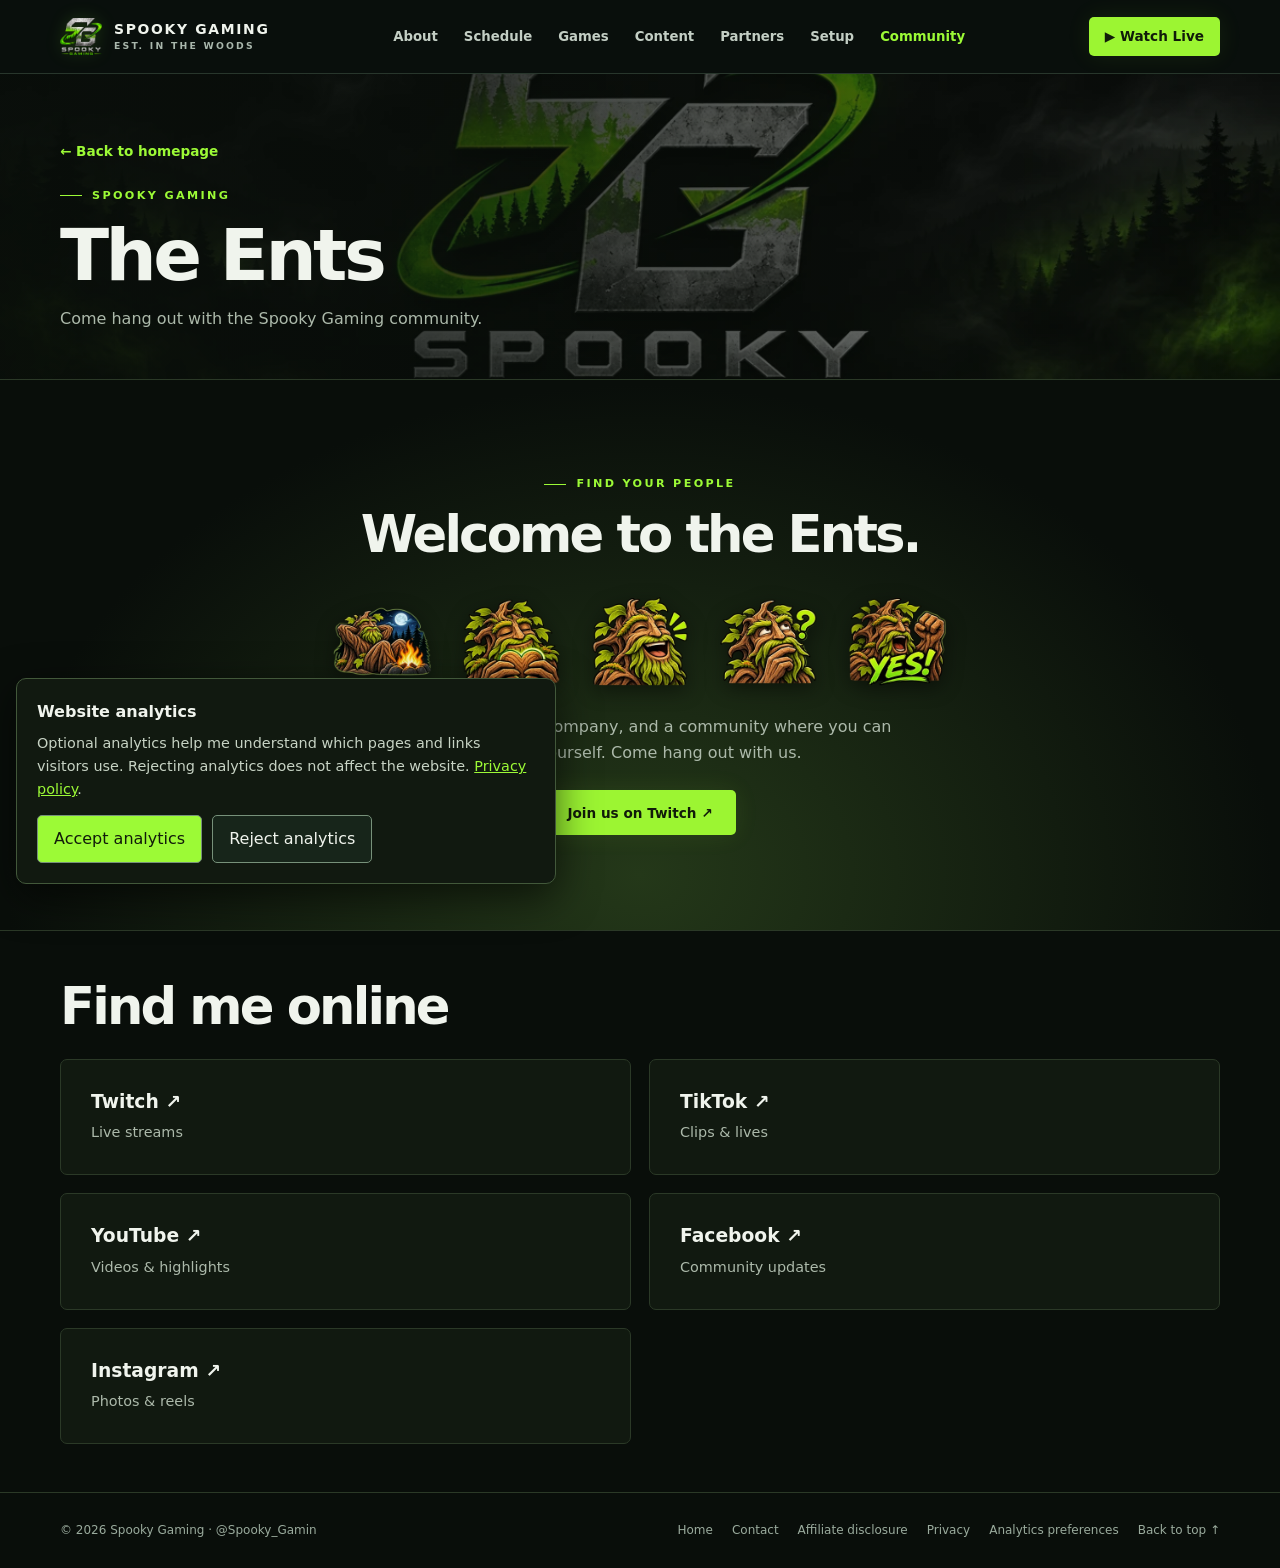
<file: community.html>
<!doctype html><html lang="en"><head><meta charset="utf-8"><meta name="viewport" content="width=device-width, initial-scale=1"><meta name="theme-color" content="#090e0a"><meta name="description" content="Come hang out with the Spooky Gaming community."><title>The Ents | Spooky Gaming</title><link rel="icon" href="icon.png"><link rel="stylesheet" href="site.css"><script src="analytics-config.js" defer></script><script src="analytics.js" defer></script></head><body class="detail-page" id="top"><a class="skip" href="#main">Skip to content</a><header class="site-header" id="header"><div class="wrap nav"><a class="brand" href="index.html" aria-label="Spooky Gaming home"><img class="nav-logo" src="logo.png" alt="" width="46" height="41"><span>SPOOKY GAMING<small>EST. IN THE WOODS</small></span></a><nav class="nav-links" id="nav-links" aria-label="Main navigation"><a href="about.html">About</a><a href="schedule.html">Schedule</a><a href="games.html">Games</a><a href="content.html">Content</a><a href="partners.html">Partners</a><a href="setup.html">Setup</a><a href="community.html" aria-current="page">Community</a></nav><a class="button primary nav-live" href="https://www.twitch.tv/spooky_gamin" target="_blank" rel="noopener noreferrer">▶ Watch Live</a><button class="menu-toggle" aria-controls="nav-links" aria-expanded="false" aria-label="Toggle navigation">☰</button></div></header><main class="detail-main" id="main"><section class="detail-hero"><div class="wrap"><a href="index.html#community" class="small-link">← Back to homepage</a><div class="eyebrow">Spooky Gaming</div><h1>The Ents</h1><p>Come hang out with the Spooky Gaming community.</p></div></section><section class="community" id="community"><div class="eyebrow">Find your people</div><h2>Welcome to the Ents.</h2><div class="ent-row" aria-label="Spooky Gaming community emotes"><img src="ent-campfire.webp" alt="Ent by the campfire" width="256" height="256" loading="lazy"><img src="ent-heart.webp" alt="Ent making a heart" width="256" height="256" loading="lazy"><img src="ent-laugh.webp" alt="Laughing Ent" width="256" height="256" loading="lazy"><img src="ent-thinking.webp" alt="Thinking Ent" width="256" height="256" loading="lazy"><img src="ent-yes.webp" alt="Ent saying yes" width="256" height="256" loading="lazy"></div><p>Good games, good company, and a community where you can just be yourself. Come hang out with us.</p><a class="button primary" href="https://www.twitch.tv/spooky_gamin" target="_blank" rel="noopener noreferrer">Join us on Twitch ↗</a></section><section class="section"><div class="wrap"><h2>Find me online</h2><div class="content-grid" style="margin-top:24px"><a class="partner" href="https://www.twitch.tv/spooky_gamin" target="_blank" rel="noopener noreferrer"><h3>Twitch ↗</h3><p>Live streams</p></a><a class="partner" href="https://www.tiktok.com/@spooky_gamin" target="_blank" rel="noopener noreferrer"><h3>TikTok ↗</h3><p>Clips &amp; lives</p></a><a class="partner" href="https://www.youtube.com/@spooky_gamin6591" target="_blank" rel="noopener noreferrer"><h3>YouTube ↗</h3><p>Videos &amp; highlights</p></a><a class="partner" href="https://www.facebook.com/Sp00kyGamin" target="_blank" rel="noopener noreferrer"><h3>Facebook ↗</h3><p>Community updates</p></a><a class="partner" href="https://www.instagram.com/spooky_gamin/" target="_blank" rel="noopener noreferrer"><h3>Instagram ↗</h3><p>Photos &amp; reels</p></a></div></div></section></main><footer class="footer"><div class="wrap footer-inner"><span>© 2026 Spooky Gaming · @Spooky_Gamin</span><div class="footer-links"><a href="index.html">Home</a><a href="partners.html#contact">Contact</a><a href="partners.html#disclosure">Affiliate disclosure</a><a href="privacy.html">Privacy</a><a href="privacy.html" data-analytics-settings>Analytics preferences</a><a href="#top">Back to top ↑</a></div></div></footer><script>(()=>{const m=document.querySelector('.menu-toggle'),n=document.getElementById('nav-links');function close(){n.classList.remove('open');m.setAttribute('aria-expanded','false')}m.addEventListener('click',()=>{m.setAttribute('aria-expanded',String(n.classList.toggle('open')))});n.addEventListener('click',e=>{if(e.target.closest('a'))close()});document.addEventListener('keydown',e=>{if(e.key==='Escape'){close();m.focus()}})})();</script></body></html>
</file>
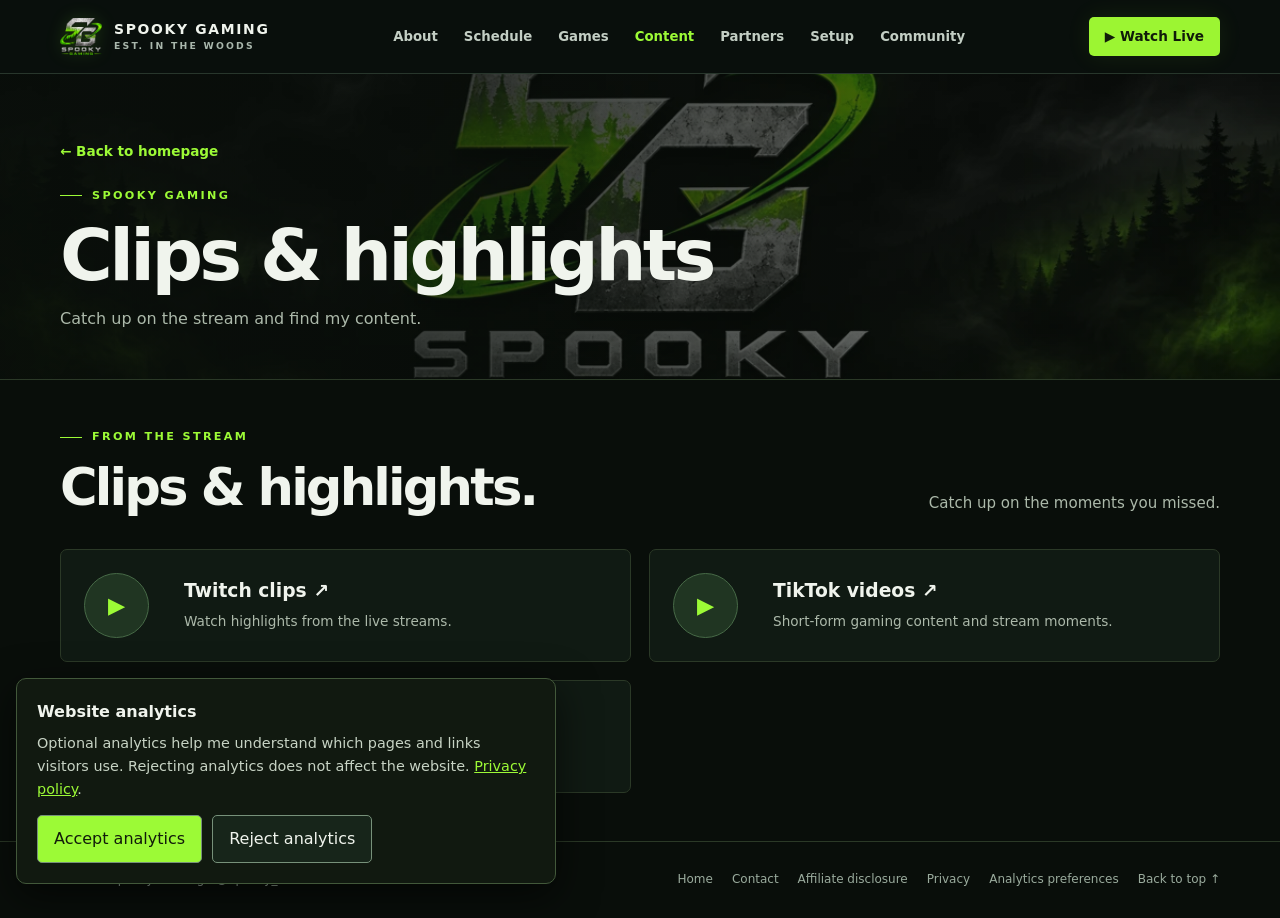
<file: content.html>
<!doctype html><html lang="en"><head><meta charset="utf-8"><meta name="viewport" content="width=device-width, initial-scale=1"><meta name="theme-color" content="#090e0a"><meta name="description" content="Catch up on the stream and find my content."><title>Clips &amp; highlights | Spooky Gaming</title><link rel="icon" href="icon.png"><link rel="stylesheet" href="site.css"><script src="analytics-config.js" defer></script><script src="analytics.js" defer></script></head><body class="detail-page" id="top"><a class="skip" href="#main">Skip to content</a><header class="site-header" id="header"><div class="wrap nav"><a class="brand" href="index.html" aria-label="Spooky Gaming home"><img class="nav-logo" src="logo.png" alt="" width="46" height="41"><span>SPOOKY GAMING<small>EST. IN THE WOODS</small></span></a><nav class="nav-links" id="nav-links" aria-label="Main navigation"><a href="about.html">About</a><a href="schedule.html">Schedule</a><a href="games.html">Games</a><a href="content.html" aria-current="page">Content</a><a href="partners.html">Partners</a><a href="setup.html">Setup</a><a href="community.html">Community</a></nav><a class="button primary nav-live" href="https://www.twitch.tv/spooky_gamin" target="_blank" rel="noopener noreferrer">▶ Watch Live</a><button class="menu-toggle" aria-controls="nav-links" aria-expanded="false" aria-label="Toggle navigation">☰</button></div></header><main class="detail-main" id="main"><section class="detail-hero"><div class="wrap"><a href="index.html#content" class="small-link">← Back to homepage</a><div class="eyebrow">Spooky Gaming</div><h1>Clips &amp; highlights</h1><p>Catch up on the stream and find my content.</p></div></section><section class="section" id="content"><div class="wrap"><div class="section-head"><div><div class="eyebrow">From the stream</div><h2>Clips & highlights.</h2></div><p>Catch up on the moments you missed.</p></div><div class="content-grid"><a class="video-card" href="https://www.twitch.tv/spooky_gamin/clips" target="_blank" rel="noopener noreferrer"><div class="play-icon" aria-hidden="true">▶</div><div><h3>Twitch clips ↗</h3><p>Watch highlights from the live streams.</p></div></a><a class="video-card" href="https://www.tiktok.com/@spooky_gamin" target="_blank" rel="noopener noreferrer"><div class="play-icon" aria-hidden="true">▶</div><div><h3>TikTok videos ↗</h3><p>Short-form gaming content and stream moments.</p></div></a><a class="video-card" href="https://www.youtube.com/@spooky_gamin6591" target="_blank" rel="noopener noreferrer"><div class="play-icon" aria-hidden="true">▶</div><div><h3>YouTube ↗</h3><p>Videos and highlights.</p></div></a></div></div></section></main><footer class="footer"><div class="wrap footer-inner"><span>© 2026 Spooky Gaming · @Spooky_Gamin</span><div class="footer-links"><a href="index.html">Home</a><a href="partners.html#contact">Contact</a><a href="partners.html#disclosure">Affiliate disclosure</a><a href="privacy.html">Privacy</a><a href="privacy.html" data-analytics-settings>Analytics preferences</a><a href="#top">Back to top ↑</a></div></div></footer><script>(()=>{const m=document.querySelector('.menu-toggle'),n=document.getElementById('nav-links');function close(){n.classList.remove('open');m.setAttribute('aria-expanded','false')}m.addEventListener('click',()=>{m.setAttribute('aria-expanded',String(n.classList.toggle('open')))});n.addEventListener('click',e=>{if(e.target.closest('a'))close()});document.addEventListener('keydown',e=>{if(e.key==='Escape'){close();m.focus()}})})();</script></body></html>
</file>
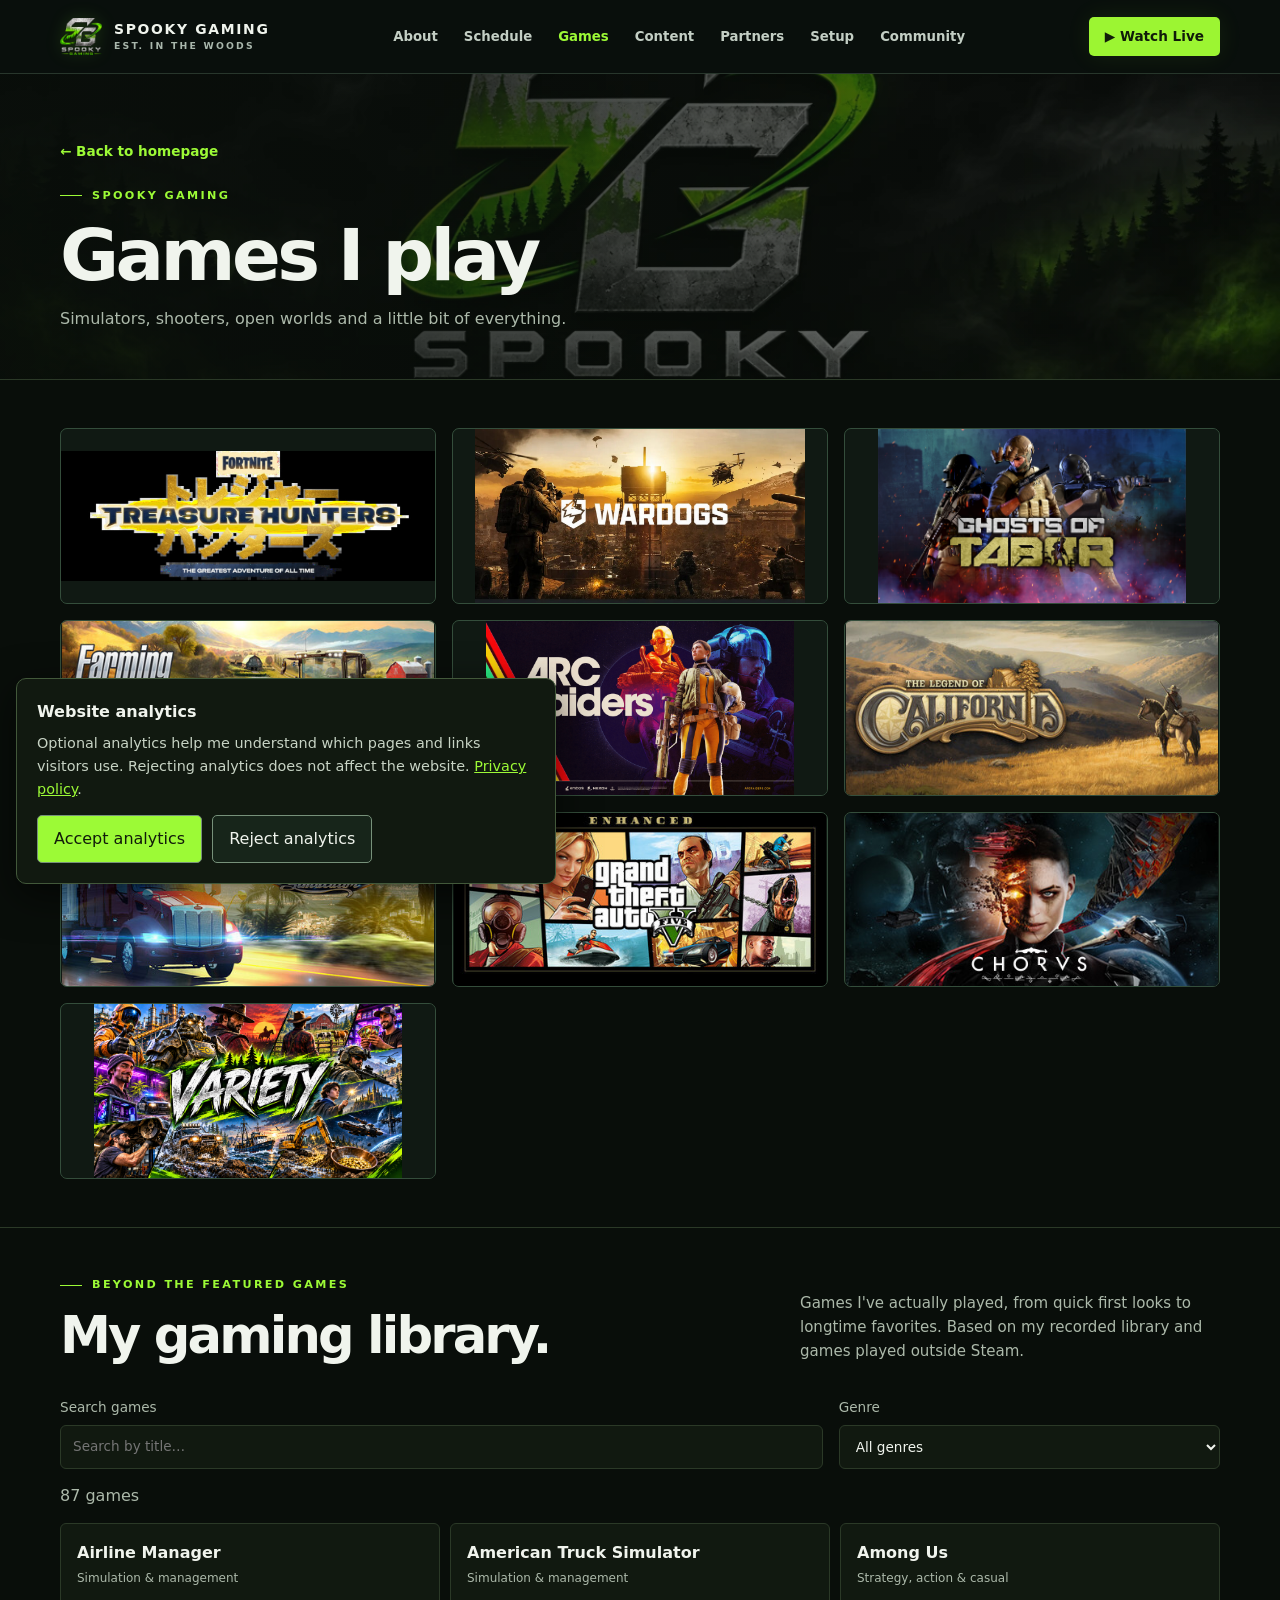
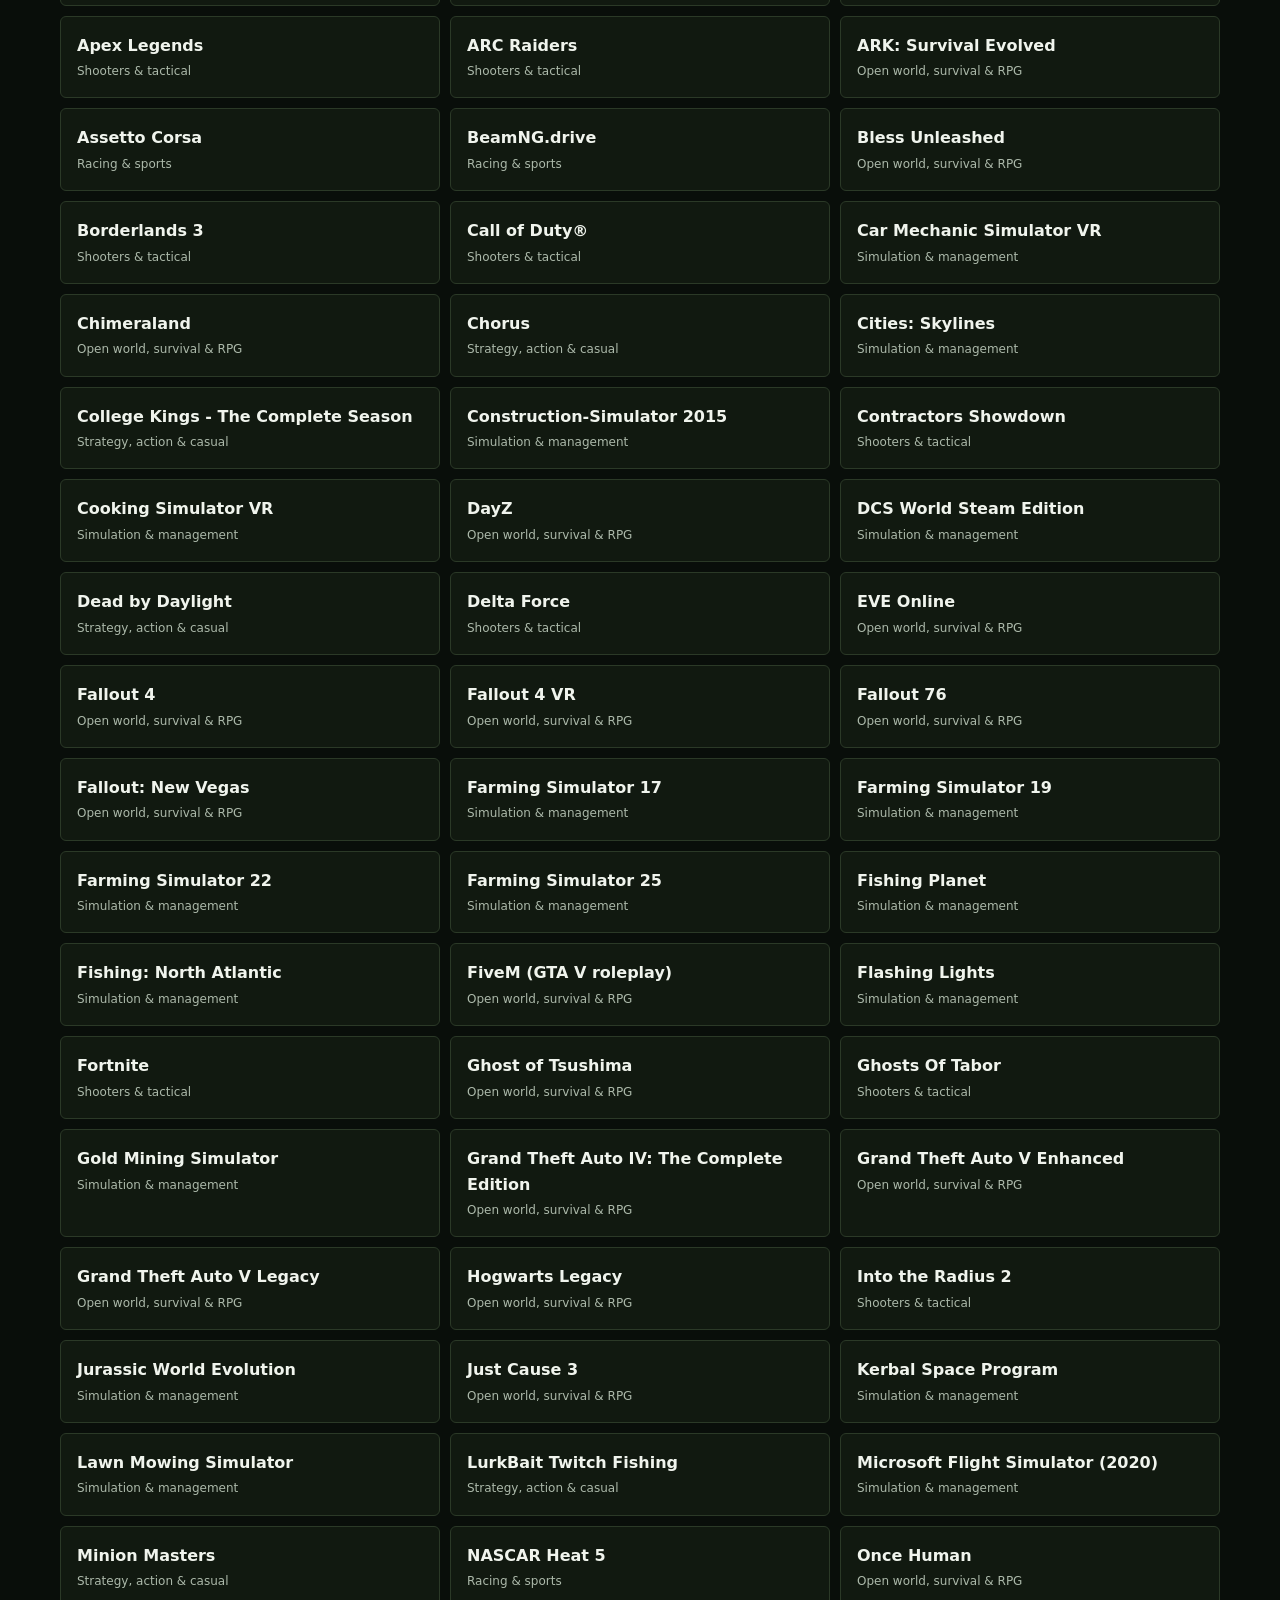
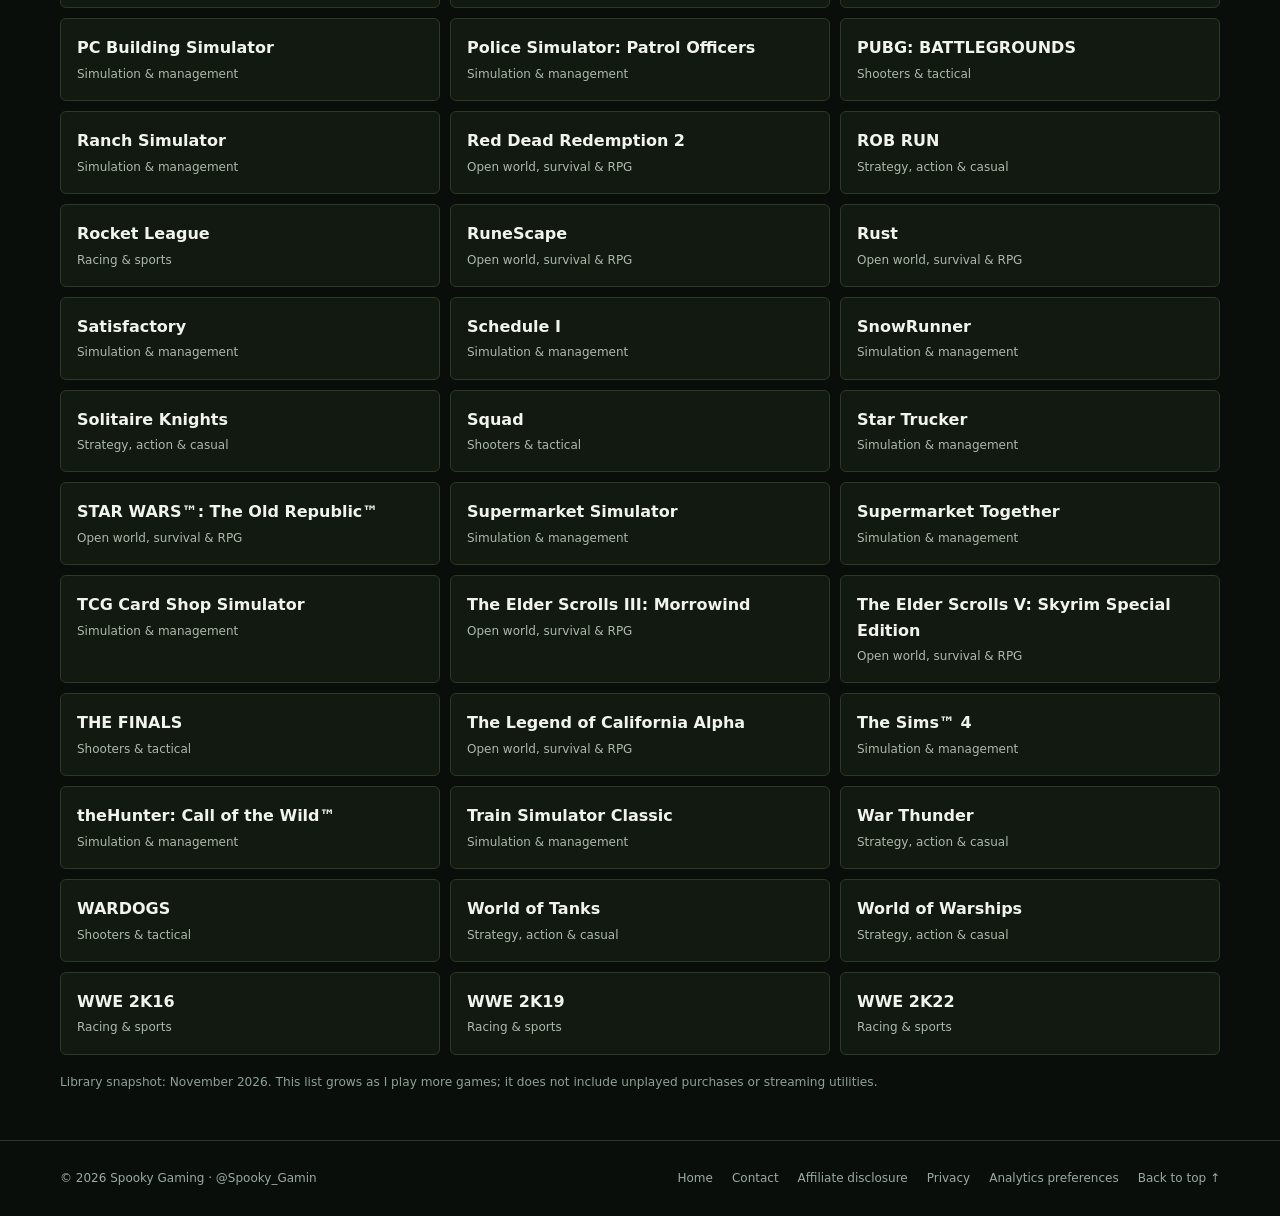
<file: games.html>
<!doctype html><html lang="en"><head><meta charset="utf-8"><meta name="viewport" content="width=device-width, initial-scale=1"><meta name="theme-color" content="#090e0a"><meta name="description" content="Simulators, shooters, open worlds and a little bit of everything."><title>Games I play | Spooky Gaming</title><link rel="icon" href="icon.png"><link rel="stylesheet" href="site.css"><style>.library-controls{display:grid;grid-template-columns:2fr 1fr;gap:16px}.library-controls label{display:grid;gap:6px;color:var(--muted);font-size:.85rem}.library-controls input,.library-controls select{width:100%;min-height:44px;padding:10px 12px;background:var(--surface);color:var(--white);border:1px solid var(--line);border-radius:6px;font:inherit}.library-controls input:focus,.library-controls select:focus{outline:2px solid var(--green)}#library-list{list-style:none;padding:0;margin:0;display:grid;grid-template-columns:repeat(3,minmax(0,1fr));gap:10px}.library-game{display:flex;flex-direction:column;gap:4px;padding:16px;background:var(--surface);border:1px solid var(--line);border-radius:6px}.library-game span{font-size:.75rem;color:var(--muted)}.library-game[hidden]{display:none!important}@media(max-width:750px){#library-list{grid-template-columns:repeat(2,minmax(0,1fr))}}@media(max-width:480px){.library-controls,#library-list{grid-template-columns:1fr}}</style><script src="analytics-config.js" defer></script><script src="analytics.js" defer></script></head><body class="detail-page" id="top"><a class="skip" href="#main">Skip to content</a><header class="site-header" id="header"><div class="wrap nav"><a class="brand" href="index.html" aria-label="Spooky Gaming home"><img class="nav-logo" src="logo.png" alt="" width="46" height="41"><span>SPOOKY GAMING<small>EST. IN THE WOODS</small></span></a><nav class="nav-links" id="nav-links" aria-label="Main navigation"><a href="about.html">About</a><a href="schedule.html">Schedule</a><a href="games.html" aria-current="page">Games</a><a href="content.html">Content</a><a href="partners.html">Partners</a><a href="setup.html">Setup</a><a href="community.html">Community</a></nav><a class="button primary nav-live" href="https://www.twitch.tv/spooky_gamin" target="_blank" rel="noopener noreferrer">▶ Watch Live</a><button class="menu-toggle" aria-controls="nav-links" aria-expanded="false" aria-label="Toggle navigation">☰</button></div></header><main class="detail-main" id="main"><section class="detail-hero"><div class="wrap"><a href="index.html#games" class="small-link">← Back to homepage</a><div class="eyebrow">Spooky Gaming</div><h1>Games I play</h1><p>Simulators, shooters, open worlds and a little bit of everything.</p></div></section><section class="section" id="games"><div class="wrap"><div class="game-group"><a class="game-tile game-link" href="https://www.fortnite.com/" target="_blank" rel="noopener noreferrer" aria-label="Fortnite — official game page (opens in new tab)"><img src="fortnite.png?v=3.3" alt="Fortnite" decoding="async" onerror="this.hidden=true;this.nextElementSibling.hidden=false"><span hidden>Fortnite</span><span class="game-external" aria-hidden="true">↗</span></a><a class="game-tile game-link" href="https://store.steampowered.com/app/1867240/" target="_blank" rel="noopener noreferrer" aria-label="WARDOGS — official game page (opens in new tab)"><img src="IMG_4468.jpeg?v=3.3" alt="WARDOGS" decoding="async" onerror="this.hidden=true;this.nextElementSibling.hidden=false"><span hidden>WARDOGS</span><span class="game-external" aria-hidden="true">↗</span></a><a class="game-tile game-link" href="https://store.steampowered.com/app/1957780/" target="_blank" rel="noopener noreferrer" aria-label="Ghosts of Tabor — official game page (opens in new tab)"><img src="IMG_4467.png?v=3.3" alt="Ghosts of Tabor" decoding="async" onerror="this.hidden=true;this.nextElementSibling.hidden=false"><span hidden>Ghosts of Tabor</span><span class="game-external" aria-hidden="true">↗</span></a><a class="game-tile game-link" href="https://store.steampowered.com/app/2300320/" target="_blank" rel="noopener noreferrer" aria-label="Farming Simulator 25 — official game page (opens in new tab)"><img src="farming.png?v=3.3" alt="Farming Simulator 25" decoding="async" onerror="this.hidden=true;this.nextElementSibling.hidden=false"><span hidden>Farming Simulator 25</span><span class="game-external" aria-hidden="true">↗</span></a><a class="game-tile game-link" href="https://store.steampowered.com/app/1808500/" target="_blank" rel="noopener noreferrer" aria-label="ARC Raiders — official game page (opens in new tab)"><img src="000d0f4b-a3e4-496d-bccc-40f99350b8f7_rw_3840.jpg?v=3.3" alt="ARC Raiders" decoding="async" onerror="this.hidden=true;this.nextElementSibling.hidden=false"><span hidden>ARC Raiders</span><span class="game-external" aria-hidden="true">↗</span></a><a class="game-tile game-link" href="https://store.steampowered.com/app/2550530/" target="_blank" rel="noopener noreferrer" aria-label="The Legend of California — official game page (opens in new tab)"><img src="legend-of-california.png?v=3.3" alt="The Legend of California" decoding="async" onerror="this.hidden=true;this.nextElementSibling.hidden=false"><span hidden>The Legend of California</span><span class="game-external" aria-hidden="true">↗</span></a><a class="game-tile game-link" href="https://store.steampowered.com/app/270880/" target="_blank" rel="noopener noreferrer" aria-label="American Truck Simulator — official game page (opens in new tab)"><img src="ats.png?v=3.3" alt="American Truck Simulator" decoding="async" onerror="this.hidden=true;this.nextElementSibling.hidden=false"><span hidden>American Truck Simulator</span><span class="game-external" aria-hidden="true">↗</span></a><a class="game-tile game-link" href="https://store.steampowered.com/app/3240220/" target="_blank" rel="noopener noreferrer" aria-label="Grand Theft Auto V — official game page (opens in new tab)"><img src="gta-v.png?v=3.3" alt="Grand Theft Auto V" decoding="async" onerror="this.hidden=true;this.nextElementSibling.hidden=false"><span hidden>Grand Theft Auto V</span><span class="game-external" aria-hidden="true">↗</span></a><a class="game-tile game-link" href="https://store.steampowered.com/app/1153640/" target="_blank" rel="noopener noreferrer" aria-label="CHORUS — official game page (opens in new tab)"><img src="IMG_4469.jpeg?v=3.3" alt="CHORUS" decoding="async" onerror="this.hidden=true;this.nextElementSibling.hidden=false"><span hidden>CHORUS</span><span class="game-external" aria-hidden="true">↗</span></a><div class="game-tile"><img src="28FFBB68-6CD2-4329-B09B-15AFD20555CB.png?v=3.3" alt="Variety" decoding="async" onerror="this.hidden=true;this.nextElementSibling.hidden=false"><span hidden>Variety</span></div></div></div></section><section class="section" id="library"><div class="wrap"><div class="section-head"><div><div class="eyebrow">Beyond the featured games</div><h2>My gaming library.</h2></div><p>Games I've actually played, from quick first looks to longtime favorites. Based on my recorded library and games played outside Steam.</p></div><div class="library-controls"><label>Search games<input id="library-search" type="search" placeholder="Search by title…" autocomplete="off"></label><label>Genre<select id="library-genre"><option value="">All genres</option><option>Open world, survival &amp; RPG</option><option>Racing &amp; sports</option><option>Shooters &amp; tactical</option><option>Simulation &amp; management</option><option>Strategy, action &amp; casual</option></select></label></div><p id="library-count" role="status" style="margin:14px 0">87 games</p><ul id="library-list"><li class="library-game" data-genre="Simulation &amp; management"><strong>Airline Manager</strong><span>Simulation &amp; management</span></li><li class="library-game" data-genre="Simulation &amp; management"><strong>American Truck Simulator</strong><span>Simulation &amp; management</span></li><li class="library-game" data-genre="Strategy, action &amp; casual"><strong>Among Us</strong><span>Strategy, action &amp; casual</span></li><li class="library-game" data-genre="Shooters &amp; tactical"><strong>Apex Legends</strong><span>Shooters &amp; tactical</span></li><li class="library-game" data-genre="Shooters &amp; tactical"><strong>ARC Raiders</strong><span>Shooters &amp; tactical</span></li><li class="library-game" data-genre="Open world, survival &amp; RPG"><strong>ARK: Survival Evolved</strong><span>Open world, survival &amp; RPG</span></li><li class="library-game" data-genre="Racing &amp; sports"><strong>Assetto Corsa</strong><span>Racing &amp; sports</span></li><li class="library-game" data-genre="Racing &amp; sports"><strong>BeamNG.drive</strong><span>Racing &amp; sports</span></li><li class="library-game" data-genre="Open world, survival &amp; RPG"><strong>Bless Unleashed</strong><span>Open world, survival &amp; RPG</span></li><li class="library-game" data-genre="Shooters &amp; tactical"><strong>Borderlands 3</strong><span>Shooters &amp; tactical</span></li><li class="library-game" data-genre="Shooters &amp; tactical"><strong>Call of Duty®</strong><span>Shooters &amp; tactical</span></li><li class="library-game" data-genre="Simulation &amp; management"><strong>Car Mechanic Simulator VR</strong><span>Simulation &amp; management</span></li><li class="library-game" data-genre="Open world, survival &amp; RPG"><strong>Chimeraland</strong><span>Open world, survival &amp; RPG</span></li><li class="library-game" data-genre="Strategy, action &amp; casual"><strong>Chorus</strong><span>Strategy, action &amp; casual</span></li><li class="library-game" data-genre="Simulation &amp; management"><strong>Cities: Skylines</strong><span>Simulation &amp; management</span></li><li class="library-game" data-genre="Strategy, action &amp; casual"><strong>College Kings - The Complete Season</strong><span>Strategy, action &amp; casual</span></li><li class="library-game" data-genre="Simulation &amp; management"><strong>Construction-Simulator 2015</strong><span>Simulation &amp; management</span></li><li class="library-game" data-genre="Shooters &amp; tactical"><strong>Contractors Showdown</strong><span>Shooters &amp; tactical</span></li><li class="library-game" data-genre="Simulation &amp; management"><strong>Cooking Simulator VR</strong><span>Simulation &amp; management</span></li><li class="library-game" data-genre="Open world, survival &amp; RPG"><strong>DayZ</strong><span>Open world, survival &amp; RPG</span></li><li class="library-game" data-genre="Simulation &amp; management"><strong>DCS World Steam Edition</strong><span>Simulation &amp; management</span></li><li class="library-game" data-genre="Strategy, action &amp; casual"><strong>Dead by Daylight</strong><span>Strategy, action &amp; casual</span></li><li class="library-game" data-genre="Shooters &amp; tactical"><strong>Delta Force</strong><span>Shooters &amp; tactical</span></li><li class="library-game" data-genre="Open world, survival &amp; RPG"><strong>EVE Online</strong><span>Open world, survival &amp; RPG</span></li><li class="library-game" data-genre="Open world, survival &amp; RPG"><strong>Fallout 4</strong><span>Open world, survival &amp; RPG</span></li><li class="library-game" data-genre="Open world, survival &amp; RPG"><strong>Fallout 4 VR</strong><span>Open world, survival &amp; RPG</span></li><li class="library-game" data-genre="Open world, survival &amp; RPG"><strong>Fallout 76</strong><span>Open world, survival &amp; RPG</span></li><li class="library-game" data-genre="Open world, survival &amp; RPG"><strong>Fallout: New Vegas</strong><span>Open world, survival &amp; RPG</span></li><li class="library-game" data-genre="Simulation &amp; management"><strong>Farming Simulator 17</strong><span>Simulation &amp; management</span></li><li class="library-game" data-genre="Simulation &amp; management"><strong>Farming Simulator 19</strong><span>Simulation &amp; management</span></li><li class="library-game" data-genre="Simulation &amp; management"><strong>Farming Simulator 22</strong><span>Simulation &amp; management</span></li><li class="library-game" data-genre="Simulation &amp; management"><strong>Farming Simulator 25</strong><span>Simulation &amp; management</span></li><li class="library-game" data-genre="Simulation &amp; management"><strong>Fishing Planet</strong><span>Simulation &amp; management</span></li><li class="library-game" data-genre="Simulation &amp; management"><strong>Fishing: North Atlantic</strong><span>Simulation &amp; management</span></li><li class="library-game" data-genre="Open world, survival &amp; RPG"><strong>FiveM (GTA V roleplay)</strong><span>Open world, survival &amp; RPG</span></li><li class="library-game" data-genre="Simulation &amp; management"><strong>Flashing Lights</strong><span>Simulation &amp; management</span></li><li class="library-game" data-genre="Shooters &amp; tactical"><strong>Fortnite</strong><span>Shooters &amp; tactical</span></li><li class="library-game" data-genre="Open world, survival &amp; RPG"><strong>Ghost of Tsushima</strong><span>Open world, survival &amp; RPG</span></li><li class="library-game" data-genre="Shooters &amp; tactical"><strong>Ghosts Of Tabor</strong><span>Shooters &amp; tactical</span></li><li class="library-game" data-genre="Simulation &amp; management"><strong>Gold Mining Simulator</strong><span>Simulation &amp; management</span></li><li class="library-game" data-genre="Open world, survival &amp; RPG"><strong>Grand Theft Auto IV: The Complete Edition</strong><span>Open world, survival &amp; RPG</span></li><li class="library-game" data-genre="Open world, survival &amp; RPG"><strong>Grand Theft Auto V Enhanced</strong><span>Open world, survival &amp; RPG</span></li><li class="library-game" data-genre="Open world, survival &amp; RPG"><strong>Grand Theft Auto V Legacy</strong><span>Open world, survival &amp; RPG</span></li><li class="library-game" data-genre="Open world, survival &amp; RPG"><strong>Hogwarts Legacy</strong><span>Open world, survival &amp; RPG</span></li><li class="library-game" data-genre="Shooters &amp; tactical"><strong>Into the Radius 2</strong><span>Shooters &amp; tactical</span></li><li class="library-game" data-genre="Simulation &amp; management"><strong>Jurassic World Evolution</strong><span>Simulation &amp; management</span></li><li class="library-game" data-genre="Open world, survival &amp; RPG"><strong>Just Cause 3</strong><span>Open world, survival &amp; RPG</span></li><li class="library-game" data-genre="Simulation &amp; management"><strong>Kerbal Space Program</strong><span>Simulation &amp; management</span></li><li class="library-game" data-genre="Simulation &amp; management"><strong>Lawn Mowing Simulator</strong><span>Simulation &amp; management</span></li><li class="library-game" data-genre="Strategy, action &amp; casual"><strong>LurkBait Twitch Fishing</strong><span>Strategy, action &amp; casual</span></li><li class="library-game" data-genre="Simulation &amp; management"><strong>Microsoft Flight Simulator (2020)</strong><span>Simulation &amp; management</span></li><li class="library-game" data-genre="Strategy, action &amp; casual"><strong>Minion Masters</strong><span>Strategy, action &amp; casual</span></li><li class="library-game" data-genre="Racing &amp; sports"><strong>NASCAR Heat 5</strong><span>Racing &amp; sports</span></li><li class="library-game" data-genre="Open world, survival &amp; RPG"><strong>Once Human</strong><span>Open world, survival &amp; RPG</span></li><li class="library-game" data-genre="Simulation &amp; management"><strong>PC Building Simulator</strong><span>Simulation &amp; management</span></li><li class="library-game" data-genre="Simulation &amp; management"><strong>Police Simulator: Patrol Officers</strong><span>Simulation &amp; management</span></li><li class="library-game" data-genre="Shooters &amp; tactical"><strong>PUBG: BATTLEGROUNDS</strong><span>Shooters &amp; tactical</span></li><li class="library-game" data-genre="Simulation &amp; management"><strong>Ranch Simulator</strong><span>Simulation &amp; management</span></li><li class="library-game" data-genre="Open world, survival &amp; RPG"><strong>Red Dead Redemption 2</strong><span>Open world, survival &amp; RPG</span></li><li class="library-game" data-genre="Strategy, action &amp; casual"><strong>ROB RUN</strong><span>Strategy, action &amp; casual</span></li><li class="library-game" data-genre="Racing &amp; sports"><strong>Rocket League</strong><span>Racing &amp; sports</span></li><li class="library-game" data-genre="Open world, survival &amp; RPG"><strong>RuneScape</strong><span>Open world, survival &amp; RPG</span></li><li class="library-game" data-genre="Open world, survival &amp; RPG"><strong>Rust</strong><span>Open world, survival &amp; RPG</span></li><li class="library-game" data-genre="Simulation &amp; management"><strong>Satisfactory</strong><span>Simulation &amp; management</span></li><li class="library-game" data-genre="Simulation &amp; management"><strong>Schedule I</strong><span>Simulation &amp; management</span></li><li class="library-game" data-genre="Simulation &amp; management"><strong>SnowRunner</strong><span>Simulation &amp; management</span></li><li class="library-game" data-genre="Strategy, action &amp; casual"><strong>Solitaire Knights</strong><span>Strategy, action &amp; casual</span></li><li class="library-game" data-genre="Shooters &amp; tactical"><strong>Squad</strong><span>Shooters &amp; tactical</span></li><li class="library-game" data-genre="Simulation &amp; management"><strong>Star Trucker</strong><span>Simulation &amp; management</span></li><li class="library-game" data-genre="Open world, survival &amp; RPG"><strong>STAR WARS™: The Old Republic™</strong><span>Open world, survival &amp; RPG</span></li><li class="library-game" data-genre="Simulation &amp; management"><strong>Supermarket Simulator</strong><span>Simulation &amp; management</span></li><li class="library-game" data-genre="Simulation &amp; management"><strong>Supermarket Together</strong><span>Simulation &amp; management</span></li><li class="library-game" data-genre="Simulation &amp; management"><strong>TCG Card Shop Simulator</strong><span>Simulation &amp; management</span></li><li class="library-game" data-genre="Open world, survival &amp; RPG"><strong>The Elder Scrolls III: Morrowind</strong><span>Open world, survival &amp; RPG</span></li><li class="library-game" data-genre="Open world, survival &amp; RPG"><strong>The Elder Scrolls V: Skyrim Special Edition</strong><span>Open world, survival &amp; RPG</span></li><li class="library-game" data-genre="Shooters &amp; tactical"><strong>THE FINALS</strong><span>Shooters &amp; tactical</span></li><li class="library-game" data-genre="Open world, survival &amp; RPG"><strong>The Legend of California Alpha</strong><span>Open world, survival &amp; RPG</span></li><li class="library-game" data-genre="Simulation &amp; management"><strong>The Sims™ 4</strong><span>Simulation &amp; management</span></li><li class="library-game" data-genre="Simulation &amp; management"><strong>theHunter: Call of the Wild™</strong><span>Simulation &amp; management</span></li><li class="library-game" data-genre="Simulation &amp; management"><strong>Train Simulator Classic</strong><span>Simulation &amp; management</span></li><li class="library-game" data-genre="Strategy, action &amp; casual"><strong>War Thunder</strong><span>Strategy, action &amp; casual</span></li><li class="library-game" data-genre="Shooters &amp; tactical"><strong>WARDOGS</strong><span>Shooters &amp; tactical</span></li><li class="library-game" data-genre="Strategy, action &amp; casual"><strong>World of Tanks</strong><span>Strategy, action &amp; casual</span></li><li class="library-game" data-genre="Strategy, action &amp; casual"><strong>World of Warships</strong><span>Strategy, action &amp; casual</span></li><li class="library-game" data-genre="Racing &amp; sports"><strong>WWE 2K16</strong><span>Racing &amp; sports</span></li><li class="library-game" data-genre="Racing &amp; sports"><strong>WWE 2K19</strong><span>Racing &amp; sports</span></li><li class="library-game" data-genre="Racing &amp; sports"><strong>WWE 2K22</strong><span>Racing &amp; sports</span></li></ul><p class="disclosure">Library snapshot: November 2026. This list grows as I play more games; it does not include unplayed purchases or streaming utilities.</p></div></section><script>(()=>{const q=document.getElementById('library-search'),g=document.getElementById('library-genre'),rows=[...document.querySelectorAll('.library-game')],count=document.getElementById('library-count');function filter(){let n=0;for(const r of rows){const show=r.querySelector('strong').textContent.toLowerCase().includes(q.value.trim().toLowerCase())&&(!g.value||r.dataset.genre===g.value);r.hidden=!show;if(show)n++}count.textContent=n+' of '+rows.length+' games';}q.addEventListener('input',filter);g.addEventListener('change',filter)})();</script></main><footer class="footer"><div class="wrap footer-inner"><span>© 2026 Spooky Gaming · @Spooky_Gamin</span><div class="footer-links"><a href="index.html">Home</a><a href="partners.html#contact">Contact</a><a href="partners.html#disclosure">Affiliate disclosure</a><a href="privacy.html">Privacy</a><a href="privacy.html" data-analytics-settings>Analytics preferences</a><a href="#top">Back to top ↑</a></div></div></footer><script>(()=>{const m=document.querySelector('.menu-toggle'),n=document.getElementById('nav-links');function close(){n.classList.remove('open');m.setAttribute('aria-expanded','false')}m.addEventListener('click',()=>{m.setAttribute('aria-expanded',String(n.classList.toggle('open')))});n.addEventListener('click',e=>{if(e.target.closest('a'))close()});document.addEventListener('keydown',e=>{if(e.key==='Escape'){close();m.focus()}})})();</script></body></html>
</file>
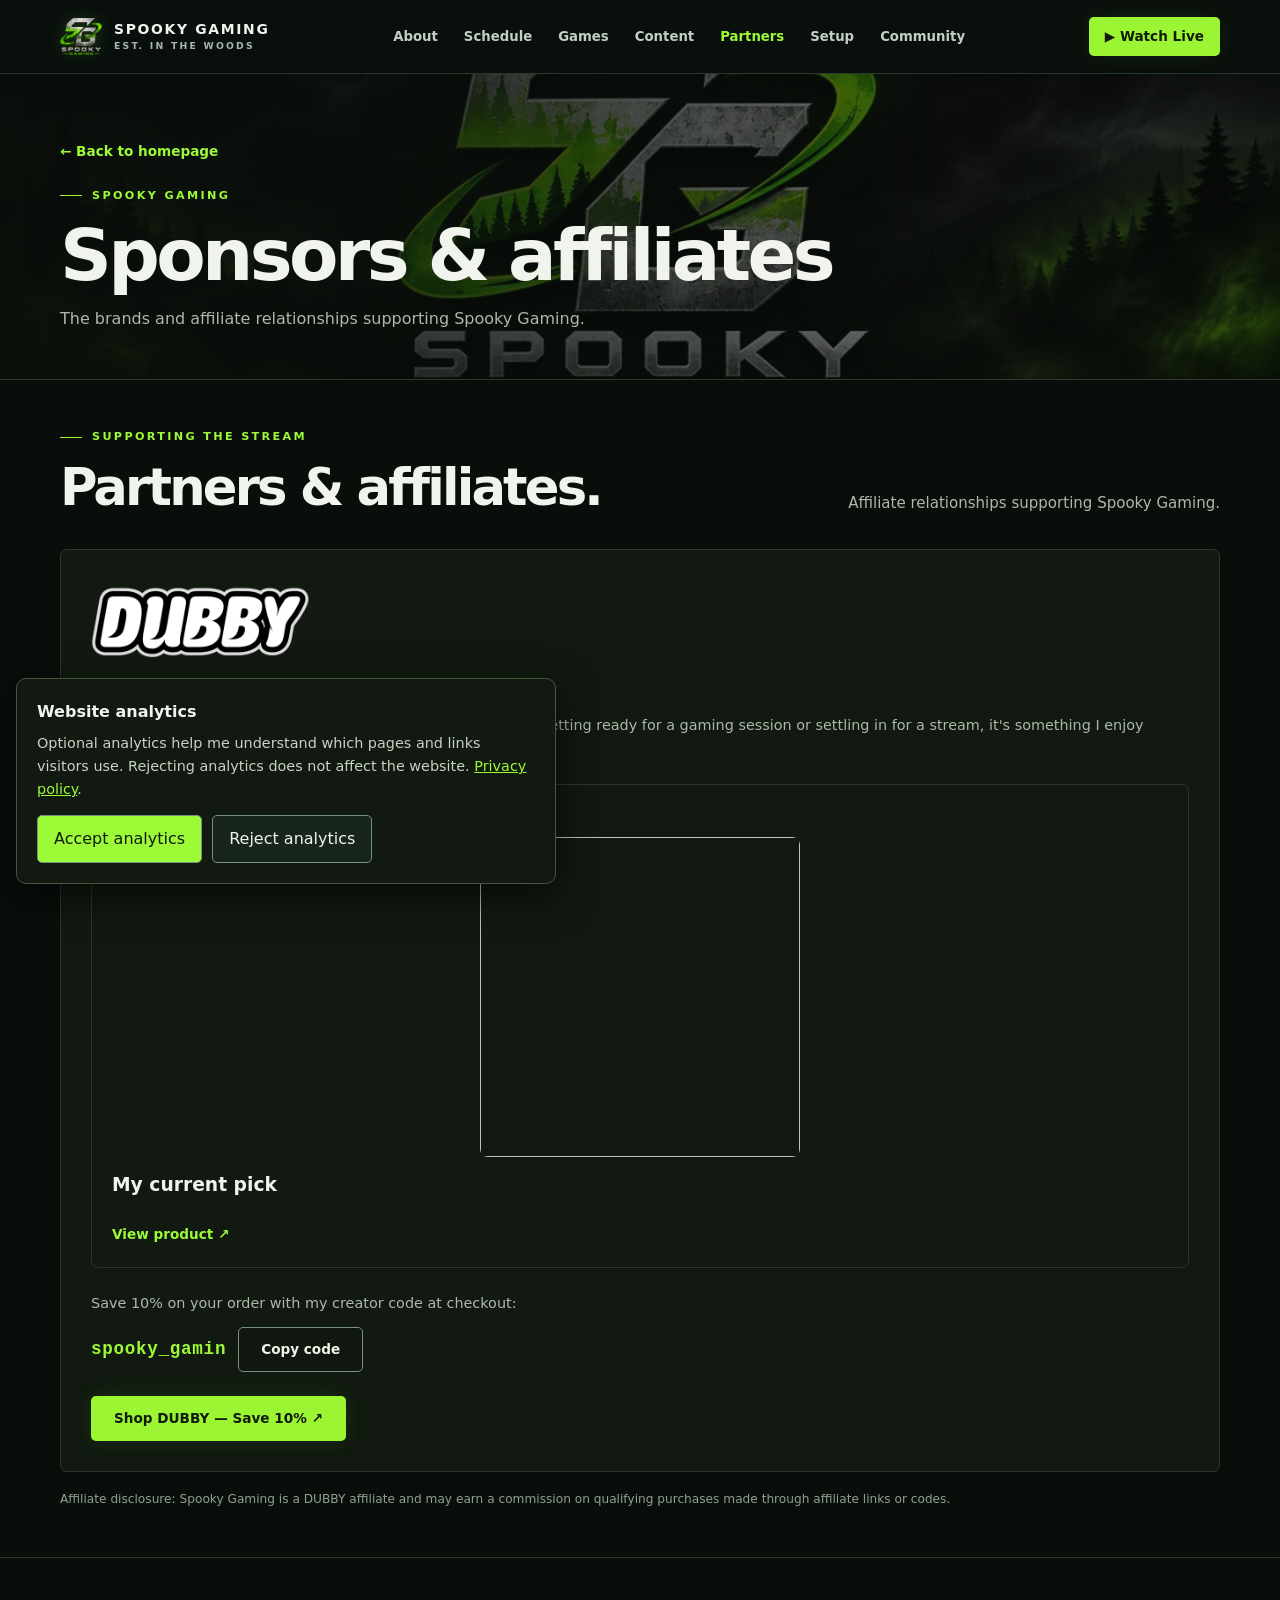
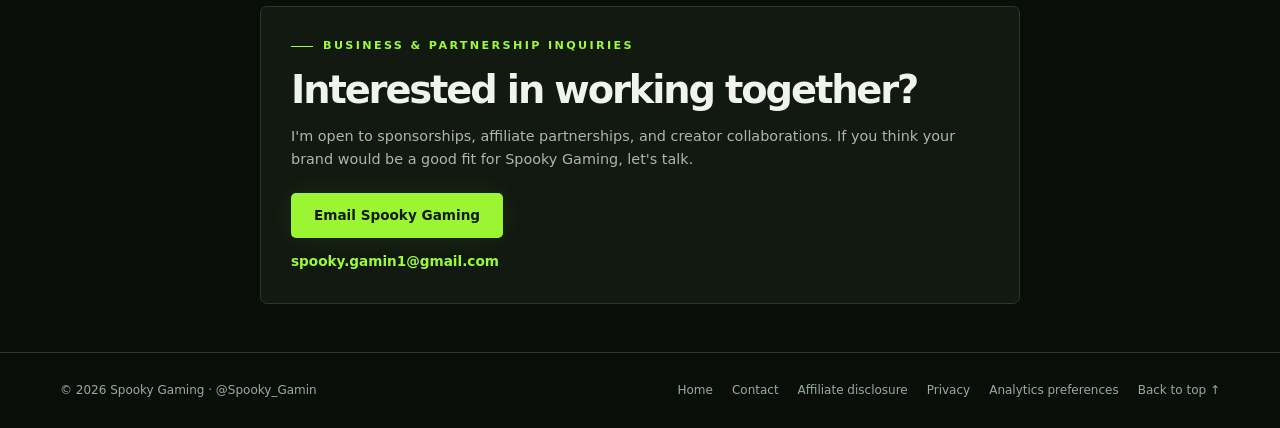
<file: partners.html>
<!doctype html><html lang="en"><head><meta charset="utf-8"><meta name="viewport" content="width=device-width, initial-scale=1"><meta name="theme-color" content="#090e0a"><meta name="description" content="The brands and affiliate relationships supporting Spooky Gaming."><title>Sponsors &amp; affiliates | Spooky Gaming</title><link rel="icon" href="icon.png"><link rel="stylesheet" href="site.css"><script src="analytics-config.js" defer></script><script src="analytics.js" defer></script></head><body class="detail-page" id="top"><a class="skip" href="#main">Skip to content</a><header class="site-header" id="header"><div class="wrap nav"><a class="brand" href="index.html" aria-label="Spooky Gaming home"><img class="nav-logo" src="logo.png" alt="" width="46" height="41"><span>SPOOKY GAMING<small>EST. IN THE WOODS</small></span></a><nav class="nav-links" id="nav-links" aria-label="Main navigation"><a href="about.html">About</a><a href="schedule.html">Schedule</a><a href="games.html">Games</a><a href="content.html">Content</a><a href="partners.html" aria-current="page">Partners</a><a href="setup.html">Setup</a><a href="community.html">Community</a></nav><a class="button primary nav-live" href="https://www.twitch.tv/spooky_gamin" target="_blank" rel="noopener noreferrer">▶ Watch Live</a><button class="menu-toggle" aria-controls="nav-links" aria-expanded="false" aria-label="Toggle navigation">☰</button></div></header><main class="detail-main" id="main"><section class="detail-hero"><div class="wrap"><a href="index.html#partners" class="small-link">← Back to homepage</a><div class="eyebrow">Spooky Gaming</div><h1>Sponsors &amp; affiliates</h1><p>The brands and affiliate relationships supporting Spooky Gaming.</p></div></section><section class="section" id="partners"><div class="wrap"><div class="section-head"><div><div class="eyebrow">Supporting the stream</div><h2>Partners & affiliates.</h2></div><p>Affiliate relationships supporting Spooky Gaming.</p></div><div class="partners"><article class="partner"><div class="wordmark partner-logo"><img src="dubby.png" data-still="dubby.png" data-motion="dubby-animated.webp" alt="DUBBY" width="720" height="240" loading="lazy"></div><h3>DUBBY Energy · Affiliate</h3><p>DUBBY is one of the energy drinks I actually use. Whether I'm getting ready for a gaming session or settling in for a stream, it's something I enjoy having on hand.</p><div style="margin-top:24px;padding:20px;border:1px solid var(--line);border-radius:7px"><div class="eyebrow">My personal recommendation</div><a id="recommended-product" href="https://www.dubby.gg/products/cali-o-cream-energy-drink-tub?ref=gdzifgrs" target="_blank" rel="noopener noreferrer sponsored" style="display:block"><img id="recommended-image" hidden alt="" loading="lazy" style="width:100%;max-width:320px;aspect-ratio:1;object-fit:contain;margin:10px auto 16px;border-radius:8px"><h3 id="recommended-title">My current pick</h3><span class="small-link">View product ↗</span></a></div><script>(async()=>{const link=document.getElementById('recommended-product'),img=document.getElementById('recommended-image'),title=document.getElementById('recommended-title');try{const u=new URL(link.href);if(u.hostname!=='www.dubby.gg'||!/^\/products\/[^/]+\/?$/.test(u.pathname))return;const endpoint=new URL(u.pathname.replace(/\/$/,'')+'.js',u.origin);const response=await fetch(endpoint,{credentials:'omit'});if(!response.ok)throw Error('Product unavailable');const product=await response.json();if(product.title)title.textContent=product.title;const src=product.featured_image||product.images?.[0];if(src){const imageURL=new URL(src,u.origin);if(imageURL.protocol==='https:'){img.onload=()=>{img.hidden=false};img.onerror=()=>{img.hidden=true};img.src=imageURL.href;img.alt=product.title||'Recommended DUBBY product'}}}catch(e){/* Keep the original affiliate link usable if the shop does not permit metadata requests. */}})();</script><div style="margin-top:24px"><p>Save 10% on your order with my creator code at checkout:</p><div style="display:flex;align-items:center;flex-wrap:wrap;gap:12px;margin:12px 0"><code id="dubby-code" style="font-size:1.1rem;color:var(--green);font-weight:750;letter-spacing:.04em">spooky_gamin</code><button class="button outline" type="button" id="copy-dubby">Copy code</button></div><p id="copy-status" role="status" style="font-size:.8rem"></p><a class="button primary" style="margin-top:12px" href="https://www.dubby.gg/discount/spooky_gamin?ref=gdzifgrs" target="_blank" rel="noopener noreferrer sponsored">Shop DUBBY — Save 10% ↗</a></div><script>document.getElementById('copy-dubby').addEventListener('click',async()=>{const status=document.getElementById('copy-status');try{await navigator.clipboard.writeText(document.getElementById('dubby-code').textContent);status.textContent='Code copied!'}catch(e){status.textContent='Select and copy the code shown above.'}});</script></article></div><p class="disclosure" id="disclosure">Affiliate disclosure: Spooky Gaming is a DUBBY affiliate and may earn a commission on qualifying purchases made through affiliate links or codes.</p></div></section><section class="section" id="contact"><div class="wrap"><article class="partner" style="max-width:760px;margin:auto"><div class="eyebrow">Business &amp; partnership inquiries</div><h2 style="font-size:clamp(1.8rem,3vw,2.7rem)">Interested in working together?</h2><p style="margin-top:14px">I'm open to sponsorships, affiliate partnerships, and creator collaborations. If you think your brand would be a good fit for Spooky Gaming, let's talk.</p><a class="button primary" style="margin-top:22px;max-width:100%;overflow-wrap:anywhere" href="mailto:spooky.gamin1@gmail.com">Email Spooky Gaming</a><p style="margin-top:12px;overflow-wrap:anywhere"><a class="small-link" style="margin-top:0" href="mailto:spooky.gamin1@gmail.com">spooky.gamin1@gmail.com</a></p></article></div></section></main><footer class="footer"><div class="wrap footer-inner"><span>© 2026 Spooky Gaming · @Spooky_Gamin</span><div class="footer-links"><a href="index.html">Home</a><a href="partners.html#contact">Contact</a><a href="partners.html#disclosure">Affiliate disclosure</a><a href="privacy.html">Privacy</a><a href="privacy.html" data-analytics-settings>Analytics preferences</a><a href="#top">Back to top ↑</a></div></div></footer><script>(()=>{const m=document.querySelector('.menu-toggle'),n=document.getElementById('nav-links');function close(){n.classList.remove('open');m.setAttribute('aria-expanded','false')}m.addEventListener('click',()=>{m.setAttribute('aria-expanded',String(n.classList.toggle('open')))});n.addEventListener('click',e=>{if(e.target.closest('a'))close()});document.addEventListener('keydown',e=>{if(e.key==='Escape'){close();m.focus()}})})();</script></body></html>
</file>
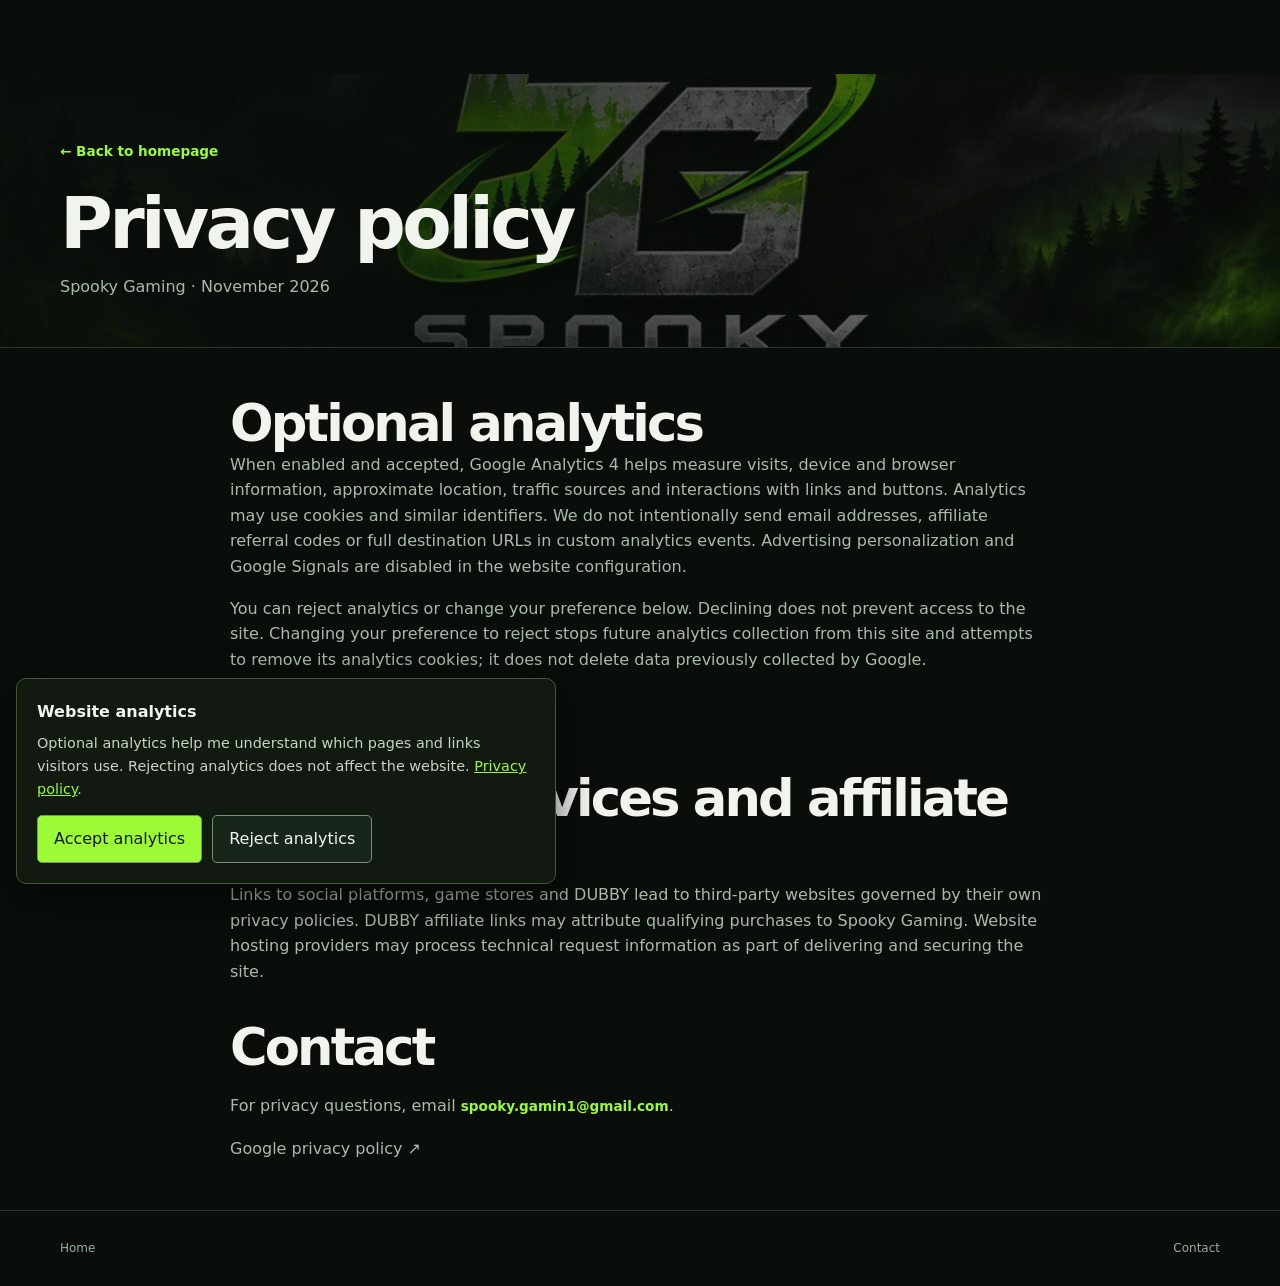
<file: privacy.html>
<!doctype html><html lang="en"><head><meta charset="utf-8"><meta name="viewport" content="width=device-width,initial-scale=1"><meta name="theme-color" content="#090e0a"><title>Privacy | Spooky Gaming</title><link rel="icon" href="icon.png"><link rel="stylesheet" href="site.css"><script src="analytics-config.js" defer></script><script src="analytics.js" defer></script></head><body class="detail-page"><main class="detail-main"><section class="detail-hero"><div class="wrap"><a href="index.html" class="small-link">← Back to homepage</a><h1>Privacy policy</h1><p>Spooky Gaming · November 2026</p></div></section><section class="section"><div class="wrap" style="max-width:820px"><h2>Optional analytics</h2><p>When enabled and accepted, Google Analytics 4 helps measure visits, device and browser information, approximate location, traffic sources and interactions with links and buttons. Analytics may use cookies and similar identifiers. We do not intentionally send email addresses, affiliate referral codes or full destination URLs in custom analytics events. Advertising personalization and Google Signals are disabled in the website configuration.</p><p style="margin-top:16px">You can reject analytics or change your preference below. Declining does not prevent access to the site. Changing your preference to reject stops future analytics collection from this site and attempts to remove its analytics cookies; it does not delete data previously collected by Google.</p><button class="button outline" data-analytics-settings style="margin-top:18px">Analytics preferences</button><h2 style="margin-top:36px">External services and affiliate links</h2><p>Links to social platforms, game stores and DUBBY lead to third-party websites governed by their own privacy policies. DUBBY affiliate links may attribute qualifying purchases to Spooky Gaming. Website hosting providers may process technical request information as part of delivering and securing the site.</p><h2 style="margin-top:36px">Contact</h2><p>For privacy questions, email <a class="small-link" href="mailto:spooky.gamin1@gmail.com">spooky.gamin1@gmail.com</a>.</p><p style="margin-top:18px"><a href="https://policies.google.com/privacy" target="_blank" rel="noopener noreferrer">Google privacy policy ↗</a></p></div></section></main><footer class="footer"><div class="wrap footer-inner"><a href="index.html">Home</a><a href="partners.html#contact">Contact</a></div></footer></body></html>
</file>
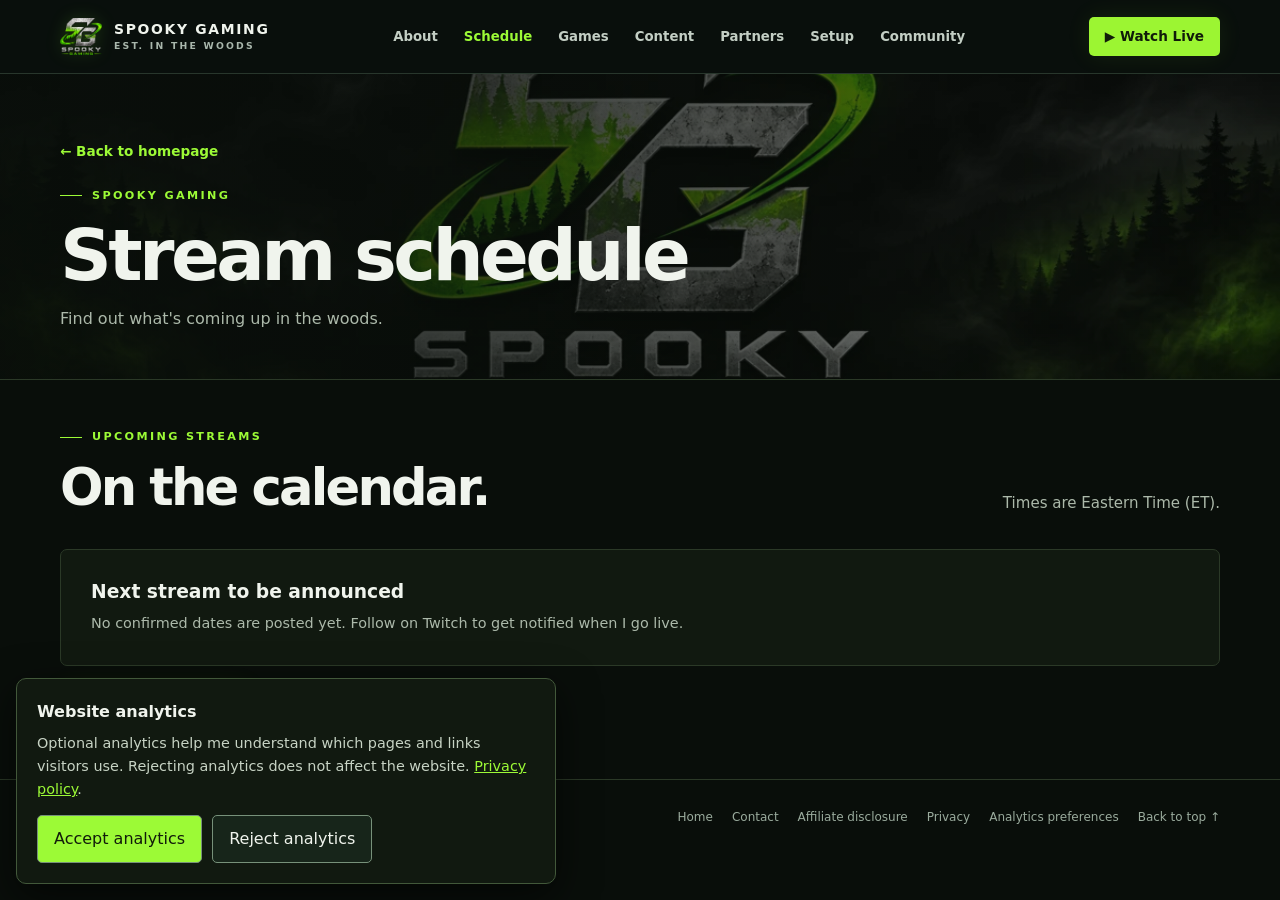
<file: schedule.html>
<!doctype html><html lang="en"><head><meta charset="utf-8"><meta name="viewport" content="width=device-width, initial-scale=1"><meta name="theme-color" content="#090e0a"><meta name="description" content="Find out what's coming up in the woods."><title>Stream schedule | Spooky Gaming</title><link rel="icon" href="icon.png"><link rel="stylesheet" href="site.css"><script src="analytics-config.js" defer></script><script src="analytics.js" defer></script></head><body class="detail-page" id="top"><a class="skip" href="#main">Skip to content</a><header class="site-header" id="header"><div class="wrap nav"><a class="brand" href="index.html" aria-label="Spooky Gaming home"><img class="nav-logo" src="logo.png" alt="" width="46" height="41"><span>SPOOKY GAMING<small>EST. IN THE WOODS</small></span></a><nav class="nav-links" id="nav-links" aria-label="Main navigation"><a href="about.html">About</a><a href="schedule.html" aria-current="page">Schedule</a><a href="games.html">Games</a><a href="content.html">Content</a><a href="partners.html">Partners</a><a href="setup.html">Setup</a><a href="community.html">Community</a></nav><a class="button primary nav-live" href="https://www.twitch.tv/spooky_gamin" target="_blank" rel="noopener noreferrer">▶ Watch Live</a><button class="menu-toggle" aria-controls="nav-links" aria-expanded="false" aria-label="Toggle navigation">☰</button></div></header><main class="detail-main" id="main"><section class="detail-hero"><div class="wrap"><a href="index.html#schedule" class="small-link">← Back to homepage</a><div class="eyebrow">Spooky Gaming</div><h1>Stream schedule</h1><p>Find out what's coming up in the woods.</p></div></section><section class="section"><div class="wrap"><div class="section-head"><div><div class="eyebrow">Upcoming streams</div><h2>On the calendar.</h2></div><p>Times are Eastern Time (ET).</p></div><div data-schedule="full"><article class="partner"><h3>Next stream to be announced</h3><p>No confirmed dates are posted yet. Follow on Twitch to get notified when I go live.</p></article></div><a class="button primary" style="margin-top:20px" href="https://www.twitch.tv/spooky_gamin" target="_blank" rel="noopener noreferrer">Follow on Twitch ↗</a></div></section><script src="schedule.js" defer></script></main><footer class="footer"><div class="wrap footer-inner"><span>© 2026 Spooky Gaming · @Spooky_Gamin</span><div class="footer-links"><a href="index.html">Home</a><a href="partners.html#contact">Contact</a><a href="partners.html#disclosure">Affiliate disclosure</a><a href="privacy.html">Privacy</a><a href="privacy.html" data-analytics-settings>Analytics preferences</a><a href="#top">Back to top ↑</a></div></div></footer><script>(()=>{const m=document.querySelector('.menu-toggle'),n=document.getElementById('nav-links');function close(){n.classList.remove('open');m.setAttribute('aria-expanded','false')}m.addEventListener('click',()=>{m.setAttribute('aria-expanded',String(n.classList.toggle('open')))});n.addEventListener('click',e=>{if(e.target.closest('a'))close()});document.addEventListener('keydown',e=>{if(e.key==='Escape'){close();m.focus()}})})();</script></body></html>
</file>
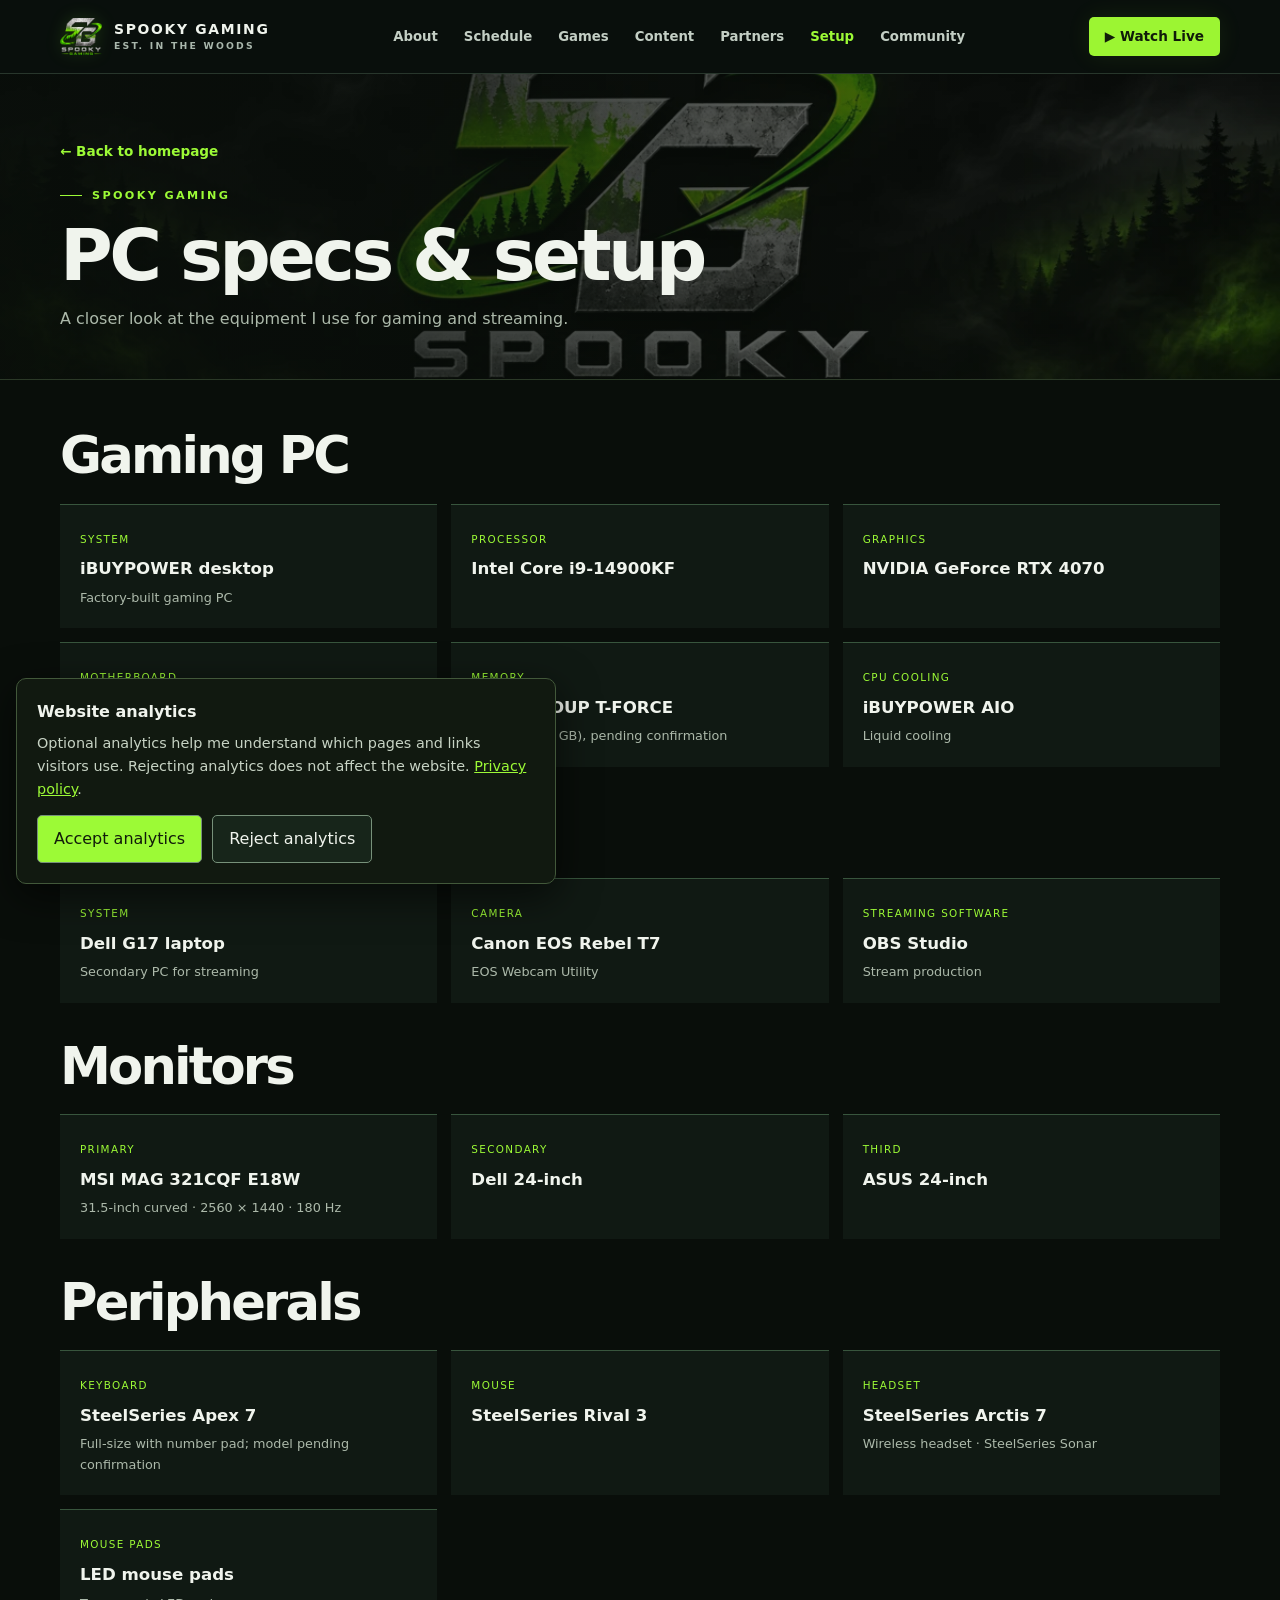
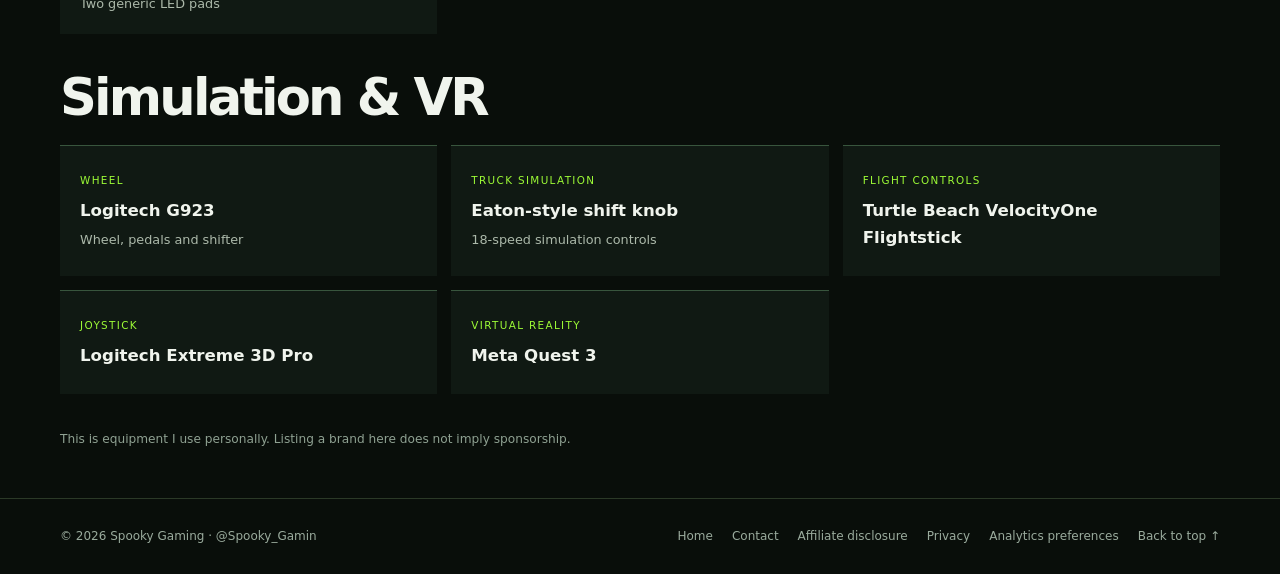
<file: setup.html>
<!doctype html><html lang="en"><head><meta charset="utf-8"><meta name="viewport" content="width=device-width, initial-scale=1"><meta name="theme-color" content="#090e0a"><meta name="description" content="A closer look at the equipment I use for gaming and streaming."><title>PC specs &amp; setup | Spooky Gaming</title><link rel="icon" href="icon.png"><link rel="stylesheet" href="site.css"><script src="analytics-config.js" defer></script><script src="analytics.js" defer></script></head><body class="detail-page" id="top"><a class="skip" href="#main">Skip to content</a><header class="site-header" id="header"><div class="wrap nav"><a class="brand" href="index.html" aria-label="Spooky Gaming home"><img class="nav-logo" src="logo.png" alt="" width="46" height="41"><span>SPOOKY GAMING<small>EST. IN THE WOODS</small></span></a><nav class="nav-links" id="nav-links" aria-label="Main navigation"><a href="about.html">About</a><a href="schedule.html">Schedule</a><a href="games.html">Games</a><a href="content.html">Content</a><a href="partners.html">Partners</a><a href="setup.html" aria-current="page">Setup</a><a href="community.html">Community</a></nav><a class="button primary nav-live" href="https://www.twitch.tv/spooky_gamin" target="_blank" rel="noopener noreferrer">▶ Watch Live</a><button class="menu-toggle" aria-controls="nav-links" aria-expanded="false" aria-label="Toggle navigation">☰</button></div></header><main class="detail-main" id="main"><section class="detail-hero"><div class="wrap"><a href="index.html#setup" class="small-link">← Back to homepage</a><div class="eyebrow">Spooky Gaming</div><h1>PC specs &amp; setup</h1><p>A closer look at the equipment I use for gaming and streaming.</p></div></section><section class="section"><div class="wrap"><h2>Gaming PC</h2><div class="gear-grid"><div class="gear-item"><small>System</small><strong>iBUYPOWER desktop</strong><p>Factory-built gaming PC</p></div><div class="gear-item"><small>Processor</small><strong>Intel Core i9-14900KF</strong><p></p></div><div class="gear-item"><small>Graphics</small><strong>NVIDIA GeForce RTX 4070</strong><p></p></div><div class="gear-item"><small>Motherboard</small><strong>ASRock Z790</strong><p></p></div><div class="gear-item"><small>Memory</small><strong>TEAMGROUP T-FORCE</strong><p>16 GB (2 × 8 GB), pending confirmation</p></div><div class="gear-item"><small>CPU cooling</small><strong>iBUYPOWER AIO</strong><p>Liquid cooling</p></div></div><h2>Streaming PC</h2><div class="gear-grid"><div class="gear-item"><small>System</small><strong>Dell G17 laptop</strong><p>Secondary PC for streaming</p></div><div class="gear-item"><small>Camera</small><strong>Canon EOS Rebel T7</strong><p>EOS Webcam Utility</p></div><div class="gear-item"><small>Streaming software</small><strong>OBS Studio</strong><p>Stream production</p></div></div><h2>Monitors</h2><div class="gear-grid"><div class="gear-item"><small>Primary</small><strong>MSI MAG 321CQF E18W</strong><p>31.5-inch curved · 2560 × 1440 · 180 Hz</p></div><div class="gear-item"><small>Secondary</small><strong>Dell 24-inch</strong><p></p></div><div class="gear-item"><small>Third</small><strong>ASUS 24-inch</strong><p></p></div></div><h2>Peripherals</h2><div class="gear-grid"><div class="gear-item"><small>Keyboard</small><strong>SteelSeries Apex 7</strong><p>Full-size with number pad; model pending confirmation</p></div><div class="gear-item"><small>Mouse</small><strong>SteelSeries Rival 3</strong><p></p></div><div class="gear-item"><small>Headset</small><strong>SteelSeries Arctis 7</strong><p>Wireless headset · SteelSeries Sonar</p></div><div class="gear-item"><small>Mouse pads</small><strong>LED mouse pads</strong><p>Two generic LED pads</p></div></div><h2>Simulation &amp; VR</h2><div class="gear-grid"><div class="gear-item"><small>Wheel</small><strong>Logitech G923</strong><p>Wheel, pedals and shifter</p></div><div class="gear-item"><small>Truck simulation</small><strong>Eaton-style shift knob</strong><p>18-speed simulation controls</p></div><div class="gear-item"><small>Flight controls</small><strong>Turtle Beach VelocityOne Flightstick</strong><p></p></div><div class="gear-item"><small>Joystick</small><strong>Logitech Extreme 3D Pro</strong><p></p></div><div class="gear-item"><small>Virtual reality</small><strong>Meta Quest 3</strong><p></p></div></div><p class="disclosure">This is equipment I use personally. Listing a brand here does not imply sponsorship.</p></div></section></main><footer class="footer"><div class="wrap footer-inner"><span>© 2026 Spooky Gaming · @Spooky_Gamin</span><div class="footer-links"><a href="index.html">Home</a><a href="partners.html#contact">Contact</a><a href="partners.html#disclosure">Affiliate disclosure</a><a href="privacy.html">Privacy</a><a href="privacy.html" data-analytics-settings>Analytics preferences</a><a href="#top">Back to top ↑</a></div></div></footer><script>(()=>{const m=document.querySelector('.menu-toggle'),n=document.getElementById('nav-links');function close(){n.classList.remove('open');m.setAttribute('aria-expanded','false')}m.addEventListener('click',()=>{m.setAttribute('aria-expanded',String(n.classList.toggle('open')))});n.addEventListener('click',e=>{if(e.target.closest('a'))close()});document.addEventListener('keydown',e=>{if(e.key==='Escape'){close();m.focus()}})})();</script></body></html>
</file>
<file: site.css>
:root{color-scheme:dark;--bg:#0a100d;--surface:#101913;--line:#26392c;--green:#a0e477;--muted:#a9b7ac;--white:#f0f4ed;--max:1160px;--header:74px}*{box-sizing:border-box}html{scroll-behavior:smooth;scroll-padding-top:95px}body{margin:0;background:var(--bg);color:var(--white);font-family:Inter,ui-sans-serif,system-ui,-apple-system,BlinkMacSystemFont,"Segoe UI",sans-serif;line-height:1.6}a{color:inherit;text-decoration:none}button{font:inherit}a:focus-visible,button:focus-visible{outline:2px solid var(--green);outline-offset:5px}button{cursor:pointer}img,svg{display:block;max-width:100%}h1,h2,h3,p{margin:0}h2{font-size:clamp(2rem,4vw,3.4rem);letter-spacing:-.055em;line-height:1.08}h3{line-height:1.25}p{color:var(--muted)}.wrap{width:min(var(--max),calc(100% - 64px));margin:auto}.eyebrow{display:flex;align-items:center;gap:10px;color:var(--green);font-size:.7rem;letter-spacing:.21em;font-weight:750;text-transform:uppercase;margin-bottom:14px}.eyebrow:before{content:'';width:22px;height:1px;background:var(--green)}.skip{position:fixed;top:-100px;left:10px;z-index:100;background:var(--green);color:var(--bg);padding:12px}.skip:focus{top:10px}.site-header{position:fixed;inset:0 0 auto;height:var(--header);z-index:20;background:rgba(10,16,13,var(--nav-alpha,0));border-bottom:1px solid rgba(163,207,171,var(--nav-border,0));backdrop-filter:blur(var(--nav-blur,0px));transition:background .12s linear}.nav{height:100%;display:flex;align-items:center;justify-content:space-between;gap:28px}.brand{display:flex;gap:12px;align-items:center;font-size:.87rem;letter-spacing:.12em;font-weight:850;line-height:1.1;white-space:nowrap}.brand svg{width:32px;height:36px;color:var(--green)}.brand small{display:block;font-size:.58rem;letter-spacing:.24em;color:#a9b7ac;margin-top:4px}.nav-links{display:flex;align-items:center;gap:26px;font-size:.83rem;color:#c3cec4;font-weight:550}.nav-links a:hover,.footer a:hover{color:var(--green)}.button{display:inline-flex;align-items:center;justify-content:center;gap:9px;border:1px solid transparent;border-radius:5px;padding:12px 22px;font-size:.85rem;font-weight:750;line-height:1.2;transition:background .2s,color .2s,border .2s;min-height:45px}.primary{background:var(--green);color:#101b0c}.primary:hover{background:#c2f5a5}.outline{border-color:#77917a;background:#0b140e48;color:#edf5e9}.outline:hover{background:#263b27}.nav-live{padding:10px 15px;min-height:38px;white-space:nowrap}.menu-toggle{display:none;background:transparent;color:var(--white);border:1px solid var(--line);border-radius:5px;padding:6px 12px}.hero-space{height:100vh;height:100svh;min-height:540px;position:relative}.hero{position:fixed;inset:0 0 auto;height:100vh;height:100svh;min-height:540px;overflow:hidden;z-index:1;display:grid;place-items:center;isolation:isolate;background:radial-gradient(ellipse at 50% 43%,#45634d 0%,#1a3023 37%,#0b1611 80%);will-change:opacity,transform}.forest{position:absolute;inset:0;width:100%;height:100%;z-index:-2;overflow:hidden}.forest svg{position:absolute;width:100%;height:100%;object-fit:cover;max-width:none}.forest .far{transform:translateY(var(--far-y,0px))}.forest .near{transform:translateY(var(--near-y,0px))}.hero:after{content:'';position:absolute;inset:0;z-index:-1;background:linear-gradient(180deg,#07100d80 0%,transparent 30%,#09130d10 50%,#090f0c 100%),radial-gradient(ellipse at center,transparent 20%,#050c08a0 100%);pointer-events:none}.hero-copy{text-align:center;padding:90px 20px 95px;max-width:850px;text-shadow:0 2px 30px #0008}.hero-mark{width:75px;height:82px;margin:0 auto 18px;color:var(--green);filter:drop-shadow(0 0 25px #9be87955)}.hero-kicker{color:#c3e3bb;text-transform:uppercase;font-size:.7rem;letter-spacing:.32em;font-weight:650}.hero h1{font-size:clamp(3.2rem,9.2vw,8.5rem);line-height:.83;letter-spacing:-.07em;font-weight:950;margin:19px 0 24px}.hero h1 span{display:block;color:#a5d991;font-size:.79em;letter-spacing:.015em}.tagline{color:#dce8d9;letter-spacing:.19em;text-transform:uppercase;font-size:clamp(.65rem,1.4vw,.91rem);font-weight:650}.hero-actions{display:flex;gap:12px;justify-content:center;margin-top:30px;flex-wrap:wrap}.scroll-cue{position:absolute;bottom:28px;left:50%;transform:translateX(-50%);display:grid;justify-items:center;gap:8px;color:#b8cab9;font-size:.63rem;letter-spacing:.24em;white-space:nowrap}.scroll-cue svg{width:20px;height:20px;animation:drift 2s infinite}@keyframes drift{50%{transform:translateY(5px)}}.content{position:relative;z-index:3;background:var(--bg);border-top:1px solid #304638;box-shadow:0 -30px 80px #0a100d50}.social-strip{border-bottom:1px solid var(--line)}.social-grid{display:grid;grid-template-columns:repeat(3,1fr)}.social-item{padding:24px 20px;display:flex;justify-content:center;align-items:center;gap:15px;border-right:1px solid var(--line)}.social-item:last-child{border:0}.social-item strong{display:block;font-size:1rem;line-height:1.2}.social-item small{color:var(--muted);font-size:.74rem}.social-item svg{width:26px;height:26px;color:var(--green)}.social-item:hover:not(.pending){background:#132019}.pending{opacity:.65}.section{padding:82px 0;border-bottom:1px solid var(--line)}.section-head{display:flex;justify-content:space-between;align-items:end;gap:20px;margin-bottom:34px}.section-head p{max-width:420px;font-size:.94rem}.about-grid{display:grid;grid-template-columns:1fr 1fr;gap:64px;align-items:center}.about-copy p{margin-top:18px;max-width:540px}.about-art{min-height:330px;position:relative;overflow:hidden;border:1px solid #344d3b;border-radius:8px;background:radial-gradient(ellipse at 50% 40%,#385440,#14231b 65%,#0c1510);display:grid;place-items:center}.about-art svg{width:85%;max-width:460px}.art-label{position:absolute;bottom:16px;left:18px;font-size:.62rem;letter-spacing:.18em;text-transform:uppercase;color:#a1b7a2}.small-link{display:inline-flex;align-items:center;gap:9px;color:var(--green);font-size:.85rem;font-weight:700;margin-top:20px}.small-link:hover{text-decoration:underline}.schedule{display:grid;grid-template-columns:1.1fr 1fr;gap:40px;align-items:center;background:linear-gradient(120deg,#19291c,#0f1812);border:1px solid #344e3a;border-radius:8px;padding:34px 40px}.schedule-note{border-left:1px solid #38523c;padding-left:32px}.schedule-note strong{display:block;font-size:1.2rem;margin-bottom:5px}.schedule h2{font-size:clamp(1.8rem,3vw,2.7rem)}.cards{display:grid;grid-template-columns:repeat(3,1fr);gap:18px}.card{background:var(--surface);border:1px solid var(--line);border-radius:7px;overflow:hidden}.card-art{height:180px;position:relative;overflow:hidden;display:grid;align-items:end;padding:18px;background:#233629}.card-art svg{position:absolute;inset:0;width:100%;height:100%}.card-art strong{position:relative;font-size:1.6rem;font-weight:900;line-height:.95;letter-spacing:-.045em;text-shadow:0 2px 18px #000}.card-body{padding:19px}.card-body h3{font-size:1.07rem}.card-body p{font-size:.84rem;margin-top:6px}.category{color:var(--green);font-size:.65rem;letter-spacing:.14em;text-transform:uppercase;font-weight:700;margin-bottom:8px}.content-grid{display:grid;grid-template-columns:1fr 1fr;gap:18px}.video-card{display:grid;grid-template-columns:80px 1fr;gap:20px;align-items:center;background:#101a13;border:1px solid var(--line);border-radius:7px;padding:23px}.video-card:hover{border-color:#719c65}.play-icon{display:grid;place-items:center;border:1px solid #476a47;border-radius:50%;width:65px;height:65px;background:#203522;color:var(--green);font-size:1.4rem}.video-card p{font-size:.85rem;margin-top:5px}.partners{display:grid;grid-template-columns:1fr 1fr;gap:18px}.partner{padding:30px;border:1px solid var(--line);border-radius:7px;background:var(--surface)}.wordmark{font-size:2rem;letter-spacing:-.06em;font-weight:950;margin-bottom:14px}.partner:first-child .wordmark{font-style:italic;color:#c2eeab}.partner:nth-child(2) .wordmark{color:#ffb676}.partner p{font-size:.9rem}.partner .placeholder{display:block;color:#9db39c;font-size:.72rem;margin-top:18px}.disclosure{font-size:.76rem;margin-top:18px;color:#8fa192}.gear-grid{display:grid;grid-template-columns:repeat(3,1fr);gap:14px}.gear-item{padding:20px;border-top:1px solid #38553d;background:#101913}.gear-item small{color:var(--green);font-size:.65rem;letter-spacing:.13em;text-transform:uppercase}.gear-item strong{display:block;margin-top:6px;font-size:1.04rem}.gear-item p{font-size:.8rem;margin-top:5px}.community{text-align:center;padding:95px 20px;background:radial-gradient(ellipse at bottom,#1d3320 0%,#0a100d 67%);border-bottom:1px solid var(--line)}.community .eyebrow{justify-content:center}.community p{max-width:520px;margin:18px auto 25px}.footer{padding:28px 0;color:#9aab9d;font-size:.75rem}.footer-inner{display:flex;justify-content:space-between;align-items:center;gap:20px;flex-wrap:wrap}.footer-links{display:flex;gap:19px;flex-wrap:wrap}.sr-only{position:absolute;width:1px;height:1px;padding:0;margin:-1px;overflow:hidden;clip:rect(0,0,0,0);white-space:nowrap;border:0}
@media(max-width:850px){.wrap{width:calc(100% - 40px)}.nav-links{gap:15px}.nav-links a{font-size:.75rem}.about-grid{gap:28px}.section{padding:60px 0}.cards{gap:12px}.card-art{height:150px}.section-head{align-items:start;flex-direction:column;gap:12px}.gear-grid{grid-template-columns:repeat(2,1fr)}}
@media(max-width:650px){:root{--header:62px}.wrap{width:calc(100% - 32px)}.nav{gap:10px}.brand{font-size:.77rem}.brand svg{width:26px;height:30px}.menu-toggle{display:block;order:3}.nav-live{font-size:.75rem;margin-left:auto;padding:9px 12px}.nav-links{display:none;position:absolute;top:var(--header);left:0;right:0;background:#101b14;border-bottom:1px solid var(--line);padding:20px;flex-direction:column;align-items:stretch;gap:0}.nav-links.open{display:flex}.nav-links a{padding:12px;font-size:.92rem}.hero-mark{width:60px;height:65px}.hero h1{font-size:clamp(3.4rem,14vw,5.8rem)}.hero-copy{padding-top:75px}.hero-space,.hero{min-height:500px}.social-item{padding:19px 5px;gap:5px;flex-direction:column;text-align:center}.social-item svg{width:22px;height:22px}.social-item strong{font-size:.83rem}.social-item small{font-size:.64rem}.about-grid,.schedule,.content-grid,.partners{grid-template-columns:1fr;gap:20px}.about-art{min-height:230px}.about-copy{order:-1}.section{padding:48px 0}.schedule{padding:24px}.schedule-note{border-left:0;border-top:1px solid #38523c;padding:20px 0 0}.cards{grid-template-columns:1fr}.card-art{height:170px}.gear-grid{gap:8px}.gear-item{padding:15px}.gear-item strong{font-size:.9rem}.video-card{grid-template-columns:55px 1fr;padding:16px;gap:15px}.play-icon{width:48px;height:48px}.community{padding:60px 20px}.footer-inner{align-items:start;flex-direction:column;gap:10px}}
@media(prefers-reduced-motion:reduce){html{scroll-behavior:auto}.hero{position:absolute;will-change:auto}.scroll-cue svg{animation:none}*,*:before,*:after{transition:none!important}}

/* V2 • official Spooky Gaming branding */
:root{--green:#9cfa36;--line:#2b3927;--bg:#090e0a;--surface:#111910;--muted:#acb9aa}
.site-header .nav-logo{width:42px;height:42px;object-fit:contain;filter:drop-shadow(0 0 8px #84ff2930)}
.hero{background:#080d08 url('smoke-poster.webp') center/cover no-repeat}
.smoke-layer{position:absolute;inset:0;z-index:-3;overflow:hidden;background:url('smoke-poster.webp') center/cover no-repeat}
.smoke-video{display:block;width:100%;height:100%;object-fit:cover}
.forest{opacity:.48;mix-blend-mode:screen;z-index:-2;pointer-events:none}
.hero:after{background:linear-gradient(180deg,#05090588 0%,transparent 26%,transparent 58%,#090e0ae8 100%),radial-gradient(ellipse at center,transparent 27%,#050a0580 100%)}
.hero-copy{width:min(100%,850px);padding:calc(var(--header) + 8px) 20px 66px;display:flex;flex-direction:column;align-items:center}
.hero-logo{width:min(53vh,440px,78vw);height:auto;aspect-ratio:600/532;object-fit:contain;margin:10px auto 15px;filter:drop-shadow(0 0 22px #7dff2638)}
.hero-kicker{color:#d3e9c8;letter-spacing:.3em}
.tagline{color:#e3f0df}.hero-actions{margin-top:24px}
.primary{background:#9cf532;color:#111b0a;box-shadow:0 0 25px #9cf53216}.primary:hover{background:#c2ff84}
.about-art{min-height:0;background:#101710;border-color:#42583a;box-shadow:0 0 38px #7af5280a}.brand-banner{width:100%;height:auto;object-fit:contain}
.partner-logo{height:82px;display:flex;align-items:center;justify-content:flex-start;margin-bottom:20px}.partner-logo img{max-width:220px;width:100%;height:100%;object-fit:contain;object-position:left center}
.community{background:radial-gradient(ellipse at 50% 90%,#243819 0%,#090e0a 70%)}.ent-row{display:flex;justify-content:center;align-items:center;gap:clamp(4px,2vw,20px);margin:25px auto 0;max-width:640px}.ent-row img{width:min(17%,110px);height:auto;filter:drop-shadow(0 5px 10px #0007);transition:transform .22s}.ent-row img:hover{transform:translateY(-6px) scale(1.07)}
#motion-toggle{border:0;background:transparent;color:inherit;padding:0;text-decoration:underline;text-underline-offset:3px;font-size:inherit}.footer-links{align-items:center}
@media(max-width:650px){.site-header .nav-logo{width:34px;height:34px}.hero-logo{width:min(44vh,330px,76vw);margin:12px auto}.hero-copy{padding:calc(var(--header) + 12px) 14px 72px}.hero-actions{margin-top:18px}.hero-kicker{font-size:.61rem}.scroll-cue{bottom:18px}.about-art{min-height:0}.partner-logo{height:68px}}
@media(max-height:580px) and (min-width:651px){.hero-logo{width:230px}.hero-copy{padding-top:76px;padding-bottom:45px}.hero-actions{margin-top:12px}.scroll-cue{bottom:8px}}
@media(prefers-reduced-motion:reduce){.ent-row img:hover{transform:none}}
.motion-paused .hero{will-change:auto}.motion-paused .scroll-cue svg{animation:none}.motion-paused .ent-row img:hover{transform:none}

/* V3: seamless, untitled game gallery */
#partners .partners{grid-template-columns:1fr}#games{padding:36px 0}.game-ticker{overflow-x:auto;scrollbar-width:none;overscroll-behavior-x:contain;touch-action:pan-x pan-y;outline-offset:5px}.game-ticker::-webkit-scrollbar{display:none}.game-track{display:flex;width:max-content;gap:0}.game-group{display:flex;gap:16px;padding-right:16px;flex:none}.game-tile{width:clamp(220px,27vw,310px);flex:none;aspect-ratio:460/215;background:linear-gradient(135deg,#263f30,#101913);border:1px solid #344d3b;border-radius:7px;overflow:hidden;position:relative;display:grid;place-items:center}.game-tile img{position:absolute;inset:0;width:100%;height:100%;object-fit:contain;background:#101913}.game-tile [hidden]{display:none!important}.game-tile span{padding:12px;text-align:center;font-size:1rem;font-weight:750}.game-tile:hover{border-color:var(--green)}.ticker-toggle{display:block;margin:12px 0 0 auto;color:var(--muted);background:none;border:0;padding:3px;font-size:.72rem;text-decoration:underline}.ticker-toggle:hover{color:var(--green)}
.game-link{transition:border-color .2s,box-shadow .2s;cursor:pointer}.game-link:hover,.game-link:focus-visible{border-color:var(--green);box-shadow:inset 0 0 0 1px var(--green),0 0 12px #a0e47740}.game-tile .game-external{position:absolute;right:8px;top:8px;z-index:2;padding:3px 7px;border-radius:4px;background:#0a100de6;color:var(--green);font-size:1rem;line-height:1.4;opacity:0;transition:opacity .2s}.game-link:hover .game-external,.game-link:focus-visible .game-external{opacity:1}@media(hover:none){.game-tile .game-external{opacity:1}}.game-ticker{padding:4px 0}
.about-copy h3{margin-top:26px;font-size:1.15rem;color:var(--white)}.about-copy h3+p{margin-top:8px}#about .about-grid{align-items:start}#about .about-art{align-self:center}

.detail-page .site-header{--nav-alpha:.98;--nav-border:.2;--nav-blur:12px}.detail-main{padding-top:var(--header);min-height:80vh}.detail-hero{padding:64px 0 48px;background:linear-gradient(90deg,#090e0af5,#090e0a80),url('banner.webp') center/cover;border-bottom:1px solid var(--line)}.detail-hero h1{font-size:clamp(2.6rem,6vw,4.5rem);line-height:1;letter-spacing:-.05em}.detail-hero p{max-width:640px;margin-top:15px}.detail-hero .small-link{margin:0 0 24px}.detail-page #games{padding:48px 0}.detail-page .game-group{display:grid;grid-template-columns:repeat(3,minmax(0,1fr));gap:16px;padding:0}.detail-page .game-tile{width:100%}.detail-page .about-copy{order:0}.detail-page .about-copy p{max-width:none}.detail-page .about-grid{grid-template-columns:1fr 1.3fr}.detail-page .about-art{align-self:start}.detail-page .section{padding:48px 0}.detail-page .nav-links a[aria-current=page]{color:var(--green)}.detail-page .gear-grid{margin:20px 0 36px}.detail-page .section h3{margin-bottom:8px}.detail-page .section p+p{margin-top:14px}@media(max-width:850px){.detail-page .game-group{grid-template-columns:repeat(2,minmax(0,1fr))}.nav-links{gap:12px}}@media(max-width:650px){.detail-page .about-grid{grid-template-columns:1fr}.detail-hero{padding:36px 0}.detail-page .game-group{gap:8px}}
</file>
